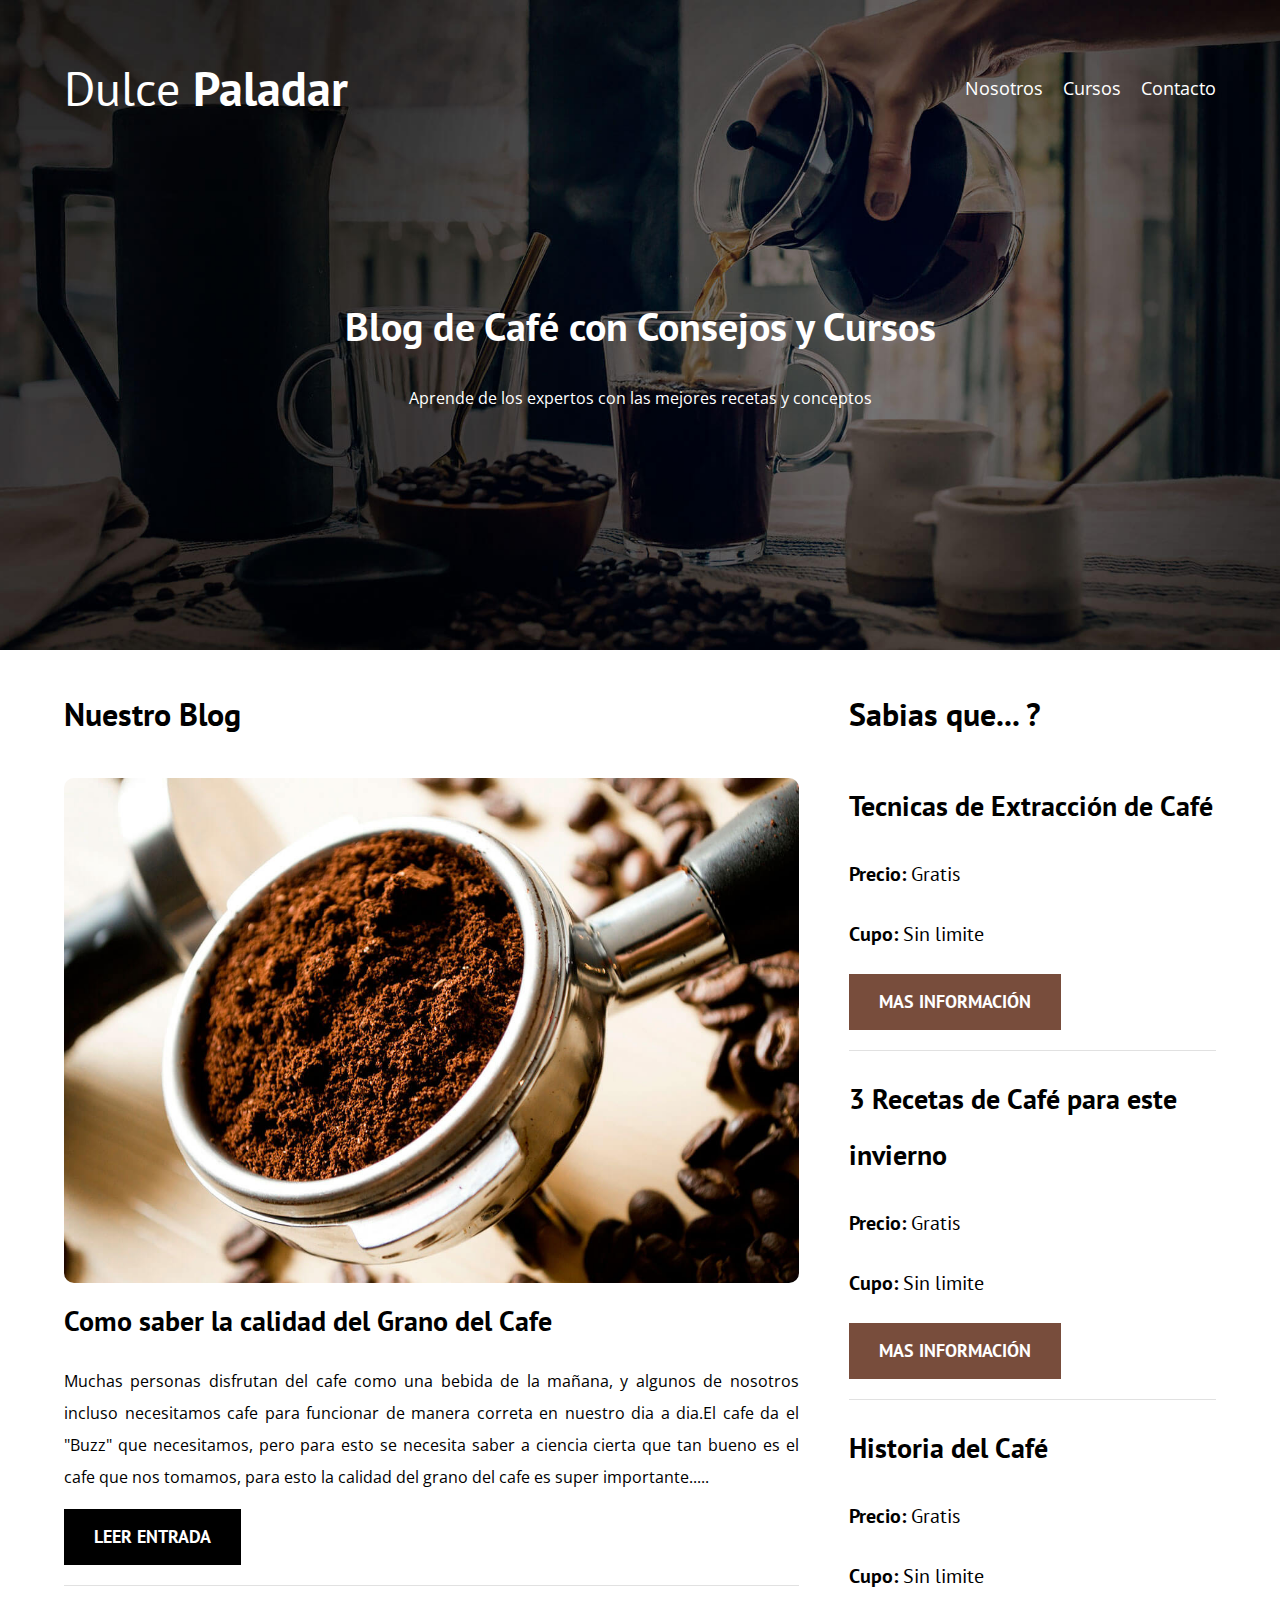
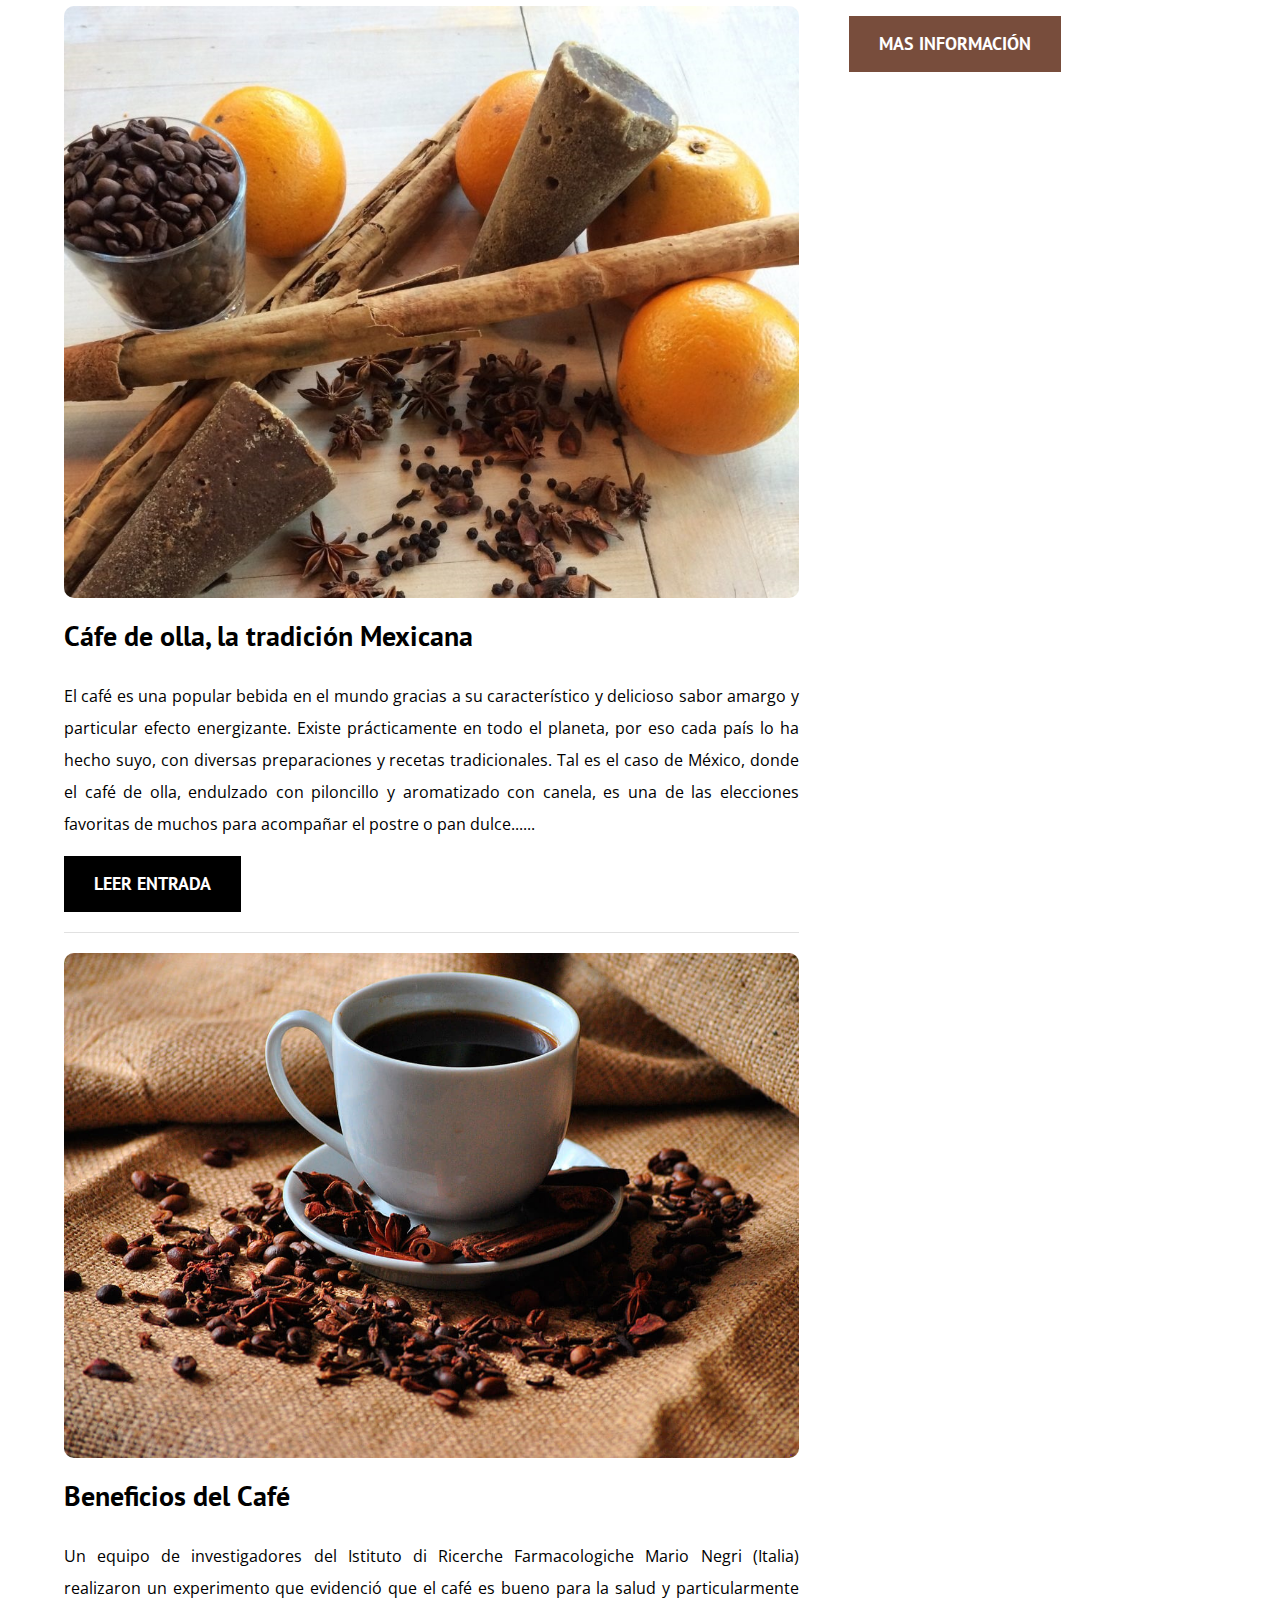
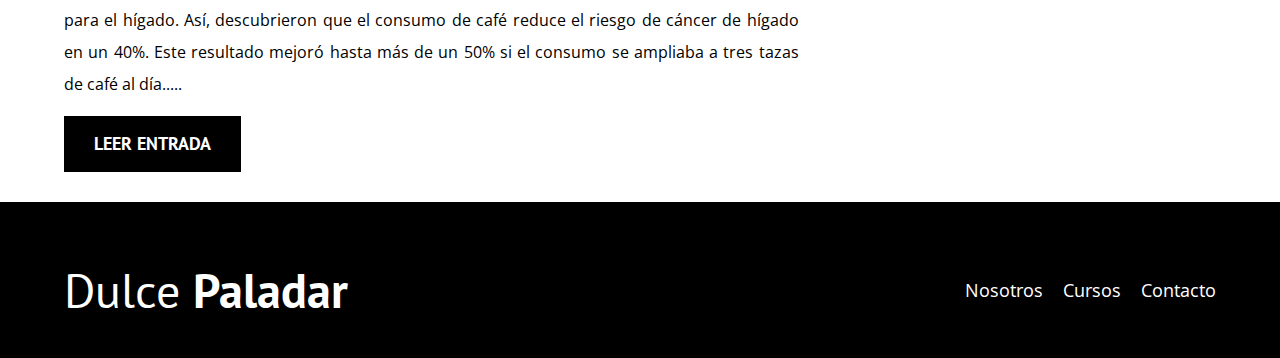
<file: formulario/index.html>
<!DOCTYPE html>
<html lang="en">
<head>
    <meta charset="UTF-8">
    <meta http-equiv="X-UA-Compatible" content="IE=edge">
    <meta name="viewport" content="width=device-width, initial-scale=1.0">
    <title>BlogDeCafe</title>

    <link rel="preconnect" href="https://fonts.googleapis.com">
    <link rel="preconnect" href="https://fonts.gstatic.com" crossorigin>
    <link href="https://fonts.googleapis.com/css2?family=Open+Sans&family=PT+Sans:wght@400;700&display=swap" rel="stylesheet">
    

    <!--Preload cargar inmediatamente elementos que deben cargarse lo mas antes posible-->  
    <link rel="preload" href="css/normalize.css" as="style">
    <link rel="stylesheet" href="css/normalize.css">

    <link rel="preload" href="css/style.css">
    <link rel="stylesheet" href="css/style.css">
</head>
<body>

    <header class="header">

        <div class="contenedor">
            <div class="barra">
                <a class="logo" href="index.html">
                  <h1 class="logo__nombre no-margin centrar-texto">Dulce <span class="logo__bold">Paladar</span></h1>  
                </a>

                <nav class="navegacion">
                    <a href="nosotros.html" class="navegacion__enlace">Nosotros</a>
                    <a href="cursos.html" class="navegacion__enlace">Cursos</a>
                    <a href="contacto.html" class="navegacion__enlace">Contacto</a>
                </nav>
            </div>
        </div>

        <div class="header__texto">
            <h2 class="no-margin"> Blog de Café con Consejos y Cursos</h2>
            <p>Aprende de los expertos con las mejores recetas y conceptos</p>
        </div>
    </header>

    <div class="contenedor contenido-principal">
        <main class="blog">
            <h3>Nuestro Blog</h3>

            <article class="entrada">
                <div class="entrada__imagen">
                    <img loading="lazy" src="img/blog1.jpg" alt="imagen blog">
                </div>  <!--lazy sirve para que cuando recargue uno y vea la pagina
                se vea segun el scrool de la imagen -->  

                <div class="entrada__contenido">
                    <h4 class="no-margin">Como saber la calidad del Grano del Cafe</h4>
                <div class="info">
                    <p>Muchas personas disfrutan del cafe como una bebida de la mañana, y algunos de nosotros incluso necesitamos cafe para funcionar de manera correta
                    en nuestro dia a dia.El cafe da el "Buzz" que necesitamos, pero para esto se necesita saber a ciencia cierta que tan bueno es el cafe que nos tomamos,
                    para esto la calidad del grano del cafe es super importante.....</p>
                </div>
                     <a href="entrada.html" class="boton boton--primario">Leer Entrada</a>
                </div>
            </article>

            <article class="entrada">
                <div class="entrada__imagen">
                    <img loading="lazy"src="img/cafe_olla.jpg" alt="imagen blog">
                </div>

                <div class="entrada__contenido">
                    <h4 class="no-margin">Cáfe de olla, la tradición Mexicana </h4>
                <div class="info">
                    <p>El café es una popular bebida en el mundo gracias a su característico y delicioso sabor amargo y particular efecto energizante. Existe prácticamente en todo el planeta,
                     por eso cada país lo ha hecho suyo, con diversas preparaciones y recetas tradicionales. Tal es el caso de México, donde el café de olla, endulzado con piloncillo y 
                     aromatizado con canela, es una de las elecciones favoritas de muchos para acompañar el postre o pan dulce......</p>
               </div>
                     <a href="entrada2.html" class="boton boton--primario">Leer Entrada</a>
                </div>
            </article>

            <article class="entrada">
                <div class="entrada__imagen">
                    <img loading="lazy" src="img/blog3.jpg" alt="imagen blog">
                </div>

                <div class="entrada__contenido">
                    <h4 class="no-margin">Beneficios del Café</h4>
                <div class="info">
                    <p>Un equipo de investigadores del Istituto di Ricerche Farmacologiche Mario Negri (Italia) realizaron un experimento que evidenció que el café es bueno para la salud 
                    y particularmente para el hígado. Así, descubrieron que el consumo de café reduce el riesgo de cáncer de hígado en un 40%. Este resultado mejoró hasta más de un 50% si el 
                    consumo se ampliaba a tres tazas de café al día.....</p>
                </div>
                     <a href="entrada3.html" class="boton boton--primario">Leer Entrada</a>
                </div>
            </article>
        </main>
        <aside class="sidebar">
            <h3>Sabias que... ?</h3>

            <ul class="cursos no-padding">
                <li class="widget-curso">
                    <h4 class="no-margin">Tecnicas de Extracción de Café</h4>
                    <p class="widget-curso__label">Precio:
                        <span class="widget-curso__info">Gratis</span>
                    </p>
                    <p class="widget-curso__label">Cupo:
                        <span class="widget-curso__info">Sin limite</span>
                    </p>
                    <a href="extraccion_cafe.html" class="boton boton--secundario">Mas Información</a>
                </li>

                <li class="widget-curso">
                    <h4 class="no-margin">3 Recetas de Café para este invierno</h4>
                    <p class="widget-curso__label">Precio:
                        <span class="widget-curso__info">Gratis</span>
                    </p>
                    <p class="widget-curso__label">Cupo:
                        <span class="widget-curso__info">Sin limite</span>
                    </p>
                    <a href="recetas_cafe.html" class="boton boton--secundario">Mas Información</a>
                </li>
                <li class="widget-curso">
                    <h4 class="no-margin">Historia del Café</h4>
                    <p class="widget-curso__label">Precio:
                        <span class="widget-curso__info">Gratis</span>
                    </p>
                    <p class="widget-curso__label">Cupo:
                        <span class="widget-curso__info">Sin limite</span>
                    </p>
                    <a href="historia_cafe.html" class="boton boton--secundario">Mas Información</a>
                </li>
            </ul>
        </aside>
    </div>

    <footer class="footer">
        <div class="contenedor">
                <div class="barra">
                    <a class="logo" href="index.html">
                      <h1 class="logo__nombre no-margin centrar-texto">Dulce <span class="logo__bold">Paladar</span></h1>  
                    </a>
    
                    <nav class="navegacion">
                        <a href="nosotros.html" class="navegacion__enlace">Nosotros</a>
                        <a href="cursos.html" class="navegacion__enlace">Cursos</a>
                        <a href="contacto.html" class="navegacion__enlace">Contacto</a>
                    </nav>
                </div>       
        </div>
    </footer>
    
</body>
</html>
</file>
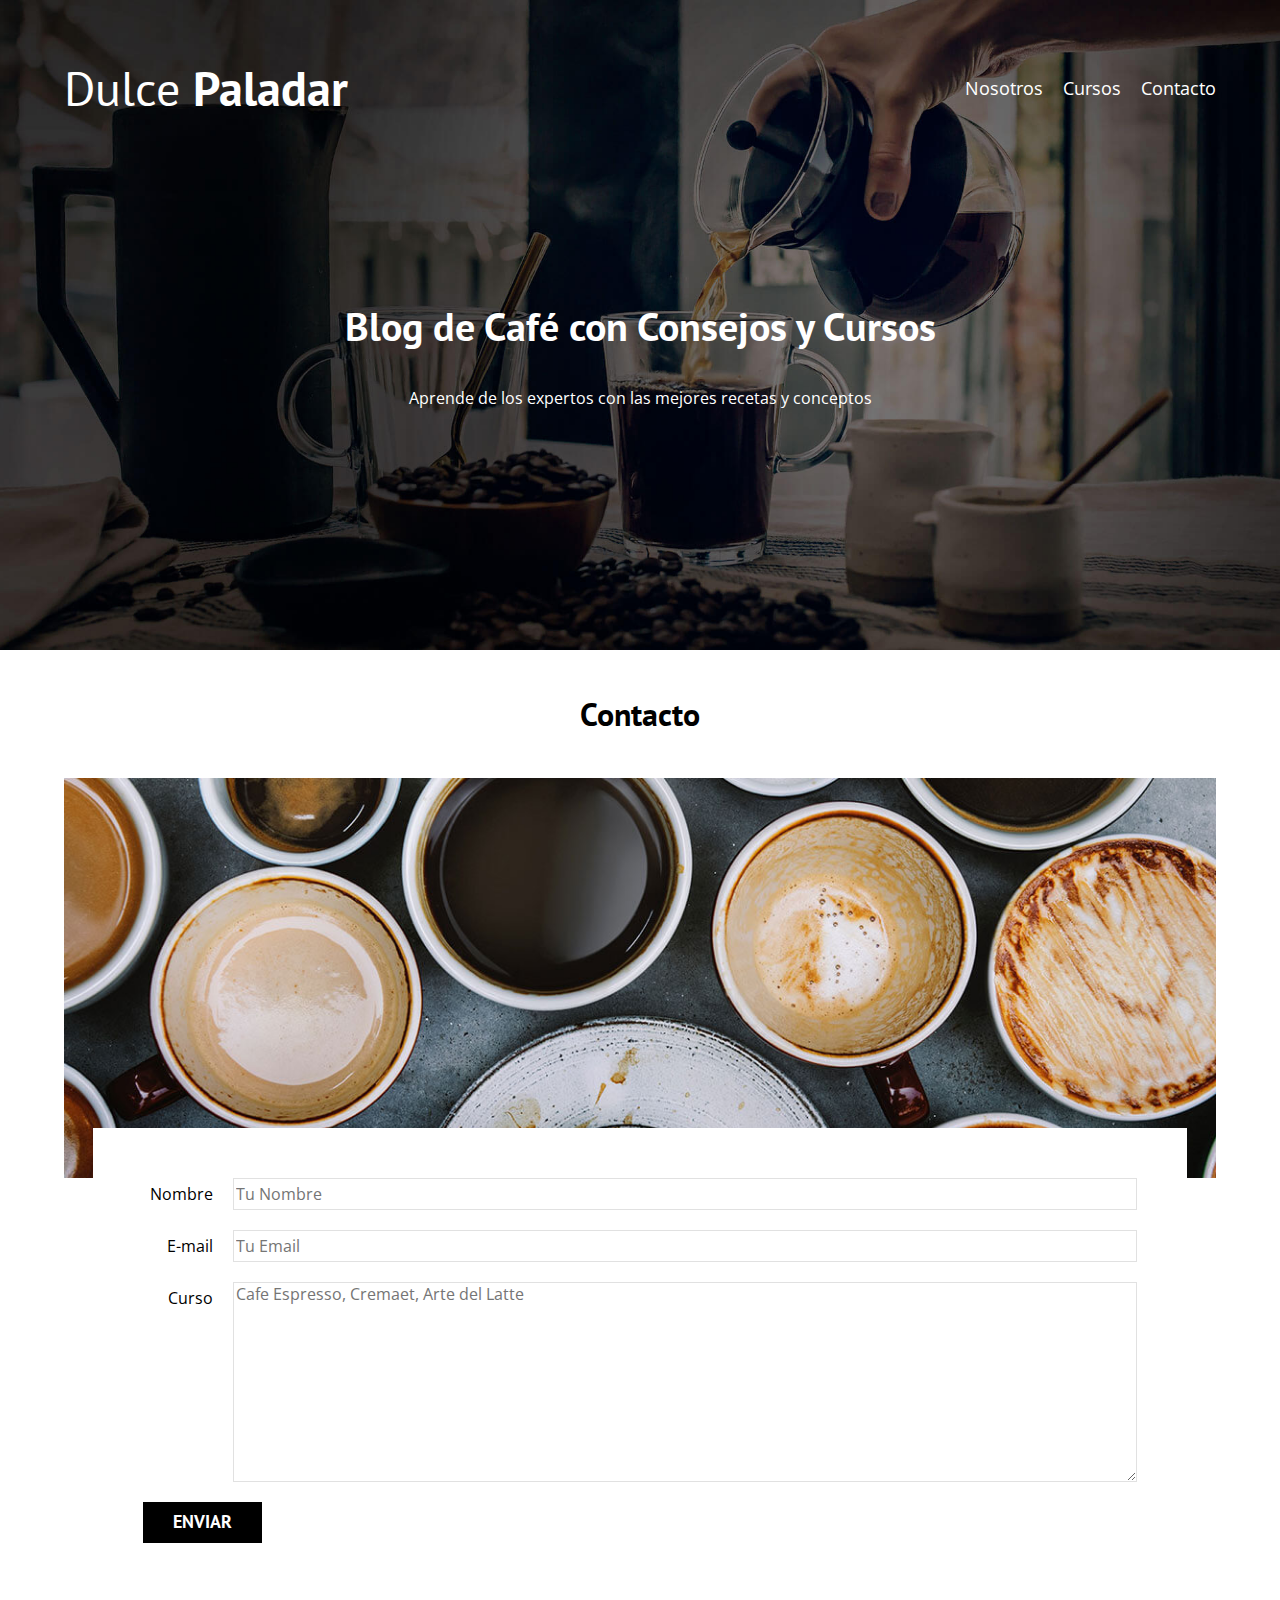
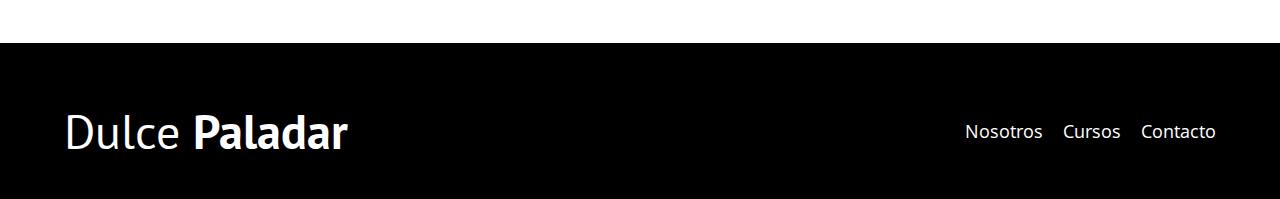
<file: formulario/contacto.html>
<!DOCTYPE html>
<html lang="en">
<head>
    <meta charset="UTF-8">
    <meta http-equiv="X-UA-Compatible" content="IE=edge">
    <meta name="viewport" content="width=device-width, initial-scale=1.0">
    <title>BlogDeCafe</title>
    <link rel="stylesheet" href="css/normalize.css">
    <link rel="preconnect" href="https://fonts.googleapis.com">
    <link rel="preconnect" href="https://fonts.gstatic.com" crossorigin>
    <link href="https://fonts.googleapis.com/css2?family=Open+Sans&family=PT+Sans:wght@400;700&display=swap" rel="stylesheet">
    <link rel="stylesheet" href="css/style.css">
</head>
<body>

    <header class="header">

        <div class="contenedor">
            <div class="barra">
                <a class="logo" href="index.html">
                  <h1 class="logo__nombre no-margin centrar-texto">Dulce <span class="logo__bold">Paladar</span></h1>  
                </a>

                <nav class="navegacion">
                    <a href="nosotros.html" class="navegacion__enlace">Nosotros</a>
                    <a href="cursos.html" class="navegacion__enlace">Cursos</a>
                    <a href="contacto.html" class="navegacion__enlace">Contacto</a>
                </nav>
            </div>
        </div>

        <div class="header__texto">
            <h2 class="no-margin"> Blog de Café con Consejos y Cursos</h2>
            <p>Aprende de los expertos con las mejores recetas y conceptos</p>
        </div>
    </header>

    <main class="contenedor">
        <h3 class="centrar-texto">Contacto</h3>

        <div class="contacto-bg"></div>

        <form class="formulario" action="guardar.php" method="post">
        <div class="campo">
            <label class="campo__label" for="nombre" >Nombre</label>
            <input 
            class="campo__field"
            type="text"
            name="nombre"
            required=""
             placeholder="Tu Nombre"
             id="nombre">
        </div>
        <div class="campo">
            <label class="campo__label" for="email" >E-mail</label>
            <input
            class="campo__field" 
            type="email"
            name="correo"
            required=""
             placeholder="Tu Email" 
             id="email">
        </div>
        <div class="campo">
            <label class="campo__label" for="mensaje" >Curso</label>
            <textarea
            name="mensaje"
            placeholder="Cafe Espresso, Cremaet, Arte del Latte" 
            required=""
            class="campo__field campo__field--textarea"
            id="mensaje" 
            ></textarea>

        </div>

        <div class="campo">
            <input type="submit" value="Enviar" class="boton boton--primario">
        </div>

        
        </form>
  
    </main>

    <footer class="footer">
        <div class="contenedor">
                <div class="barra">
                    <a class="logo" href="index.html">
                      <h1 class="logo__nombre no-margin centrar-texto">Dulce <span class="logo__bold">Paladar</span></h1>  
                    </a>
    
                    <nav class="navegacion">
                        <a href="nosotros.html" class="navegacion__enlace">Nosotros</a>
                        <a href="cursos.html" class="navegacion__enlace">Cursos</a>
                        <a href="contacto.html" class="navegacion__enlace">Contacto</a>
                    </nav>
                </div>       
        </div>
    </footer>
    
</body>
</html>
</file>
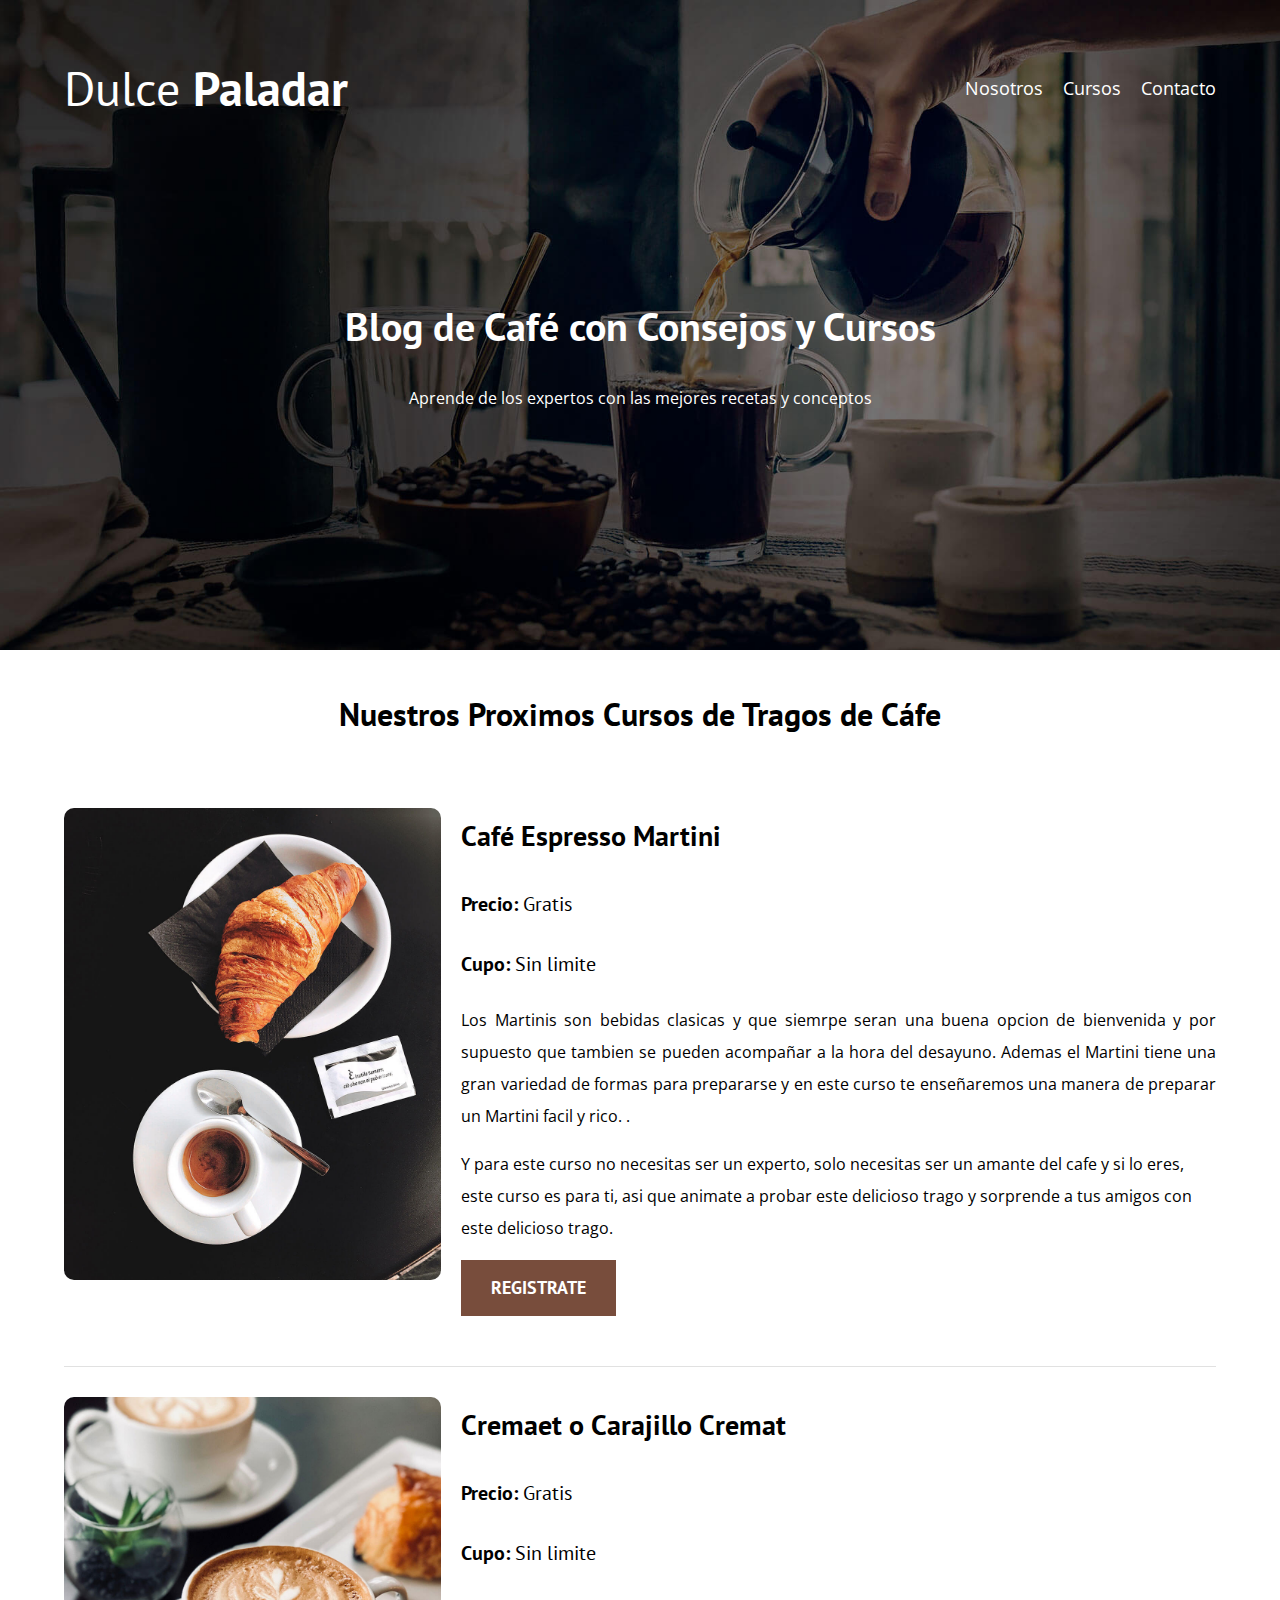
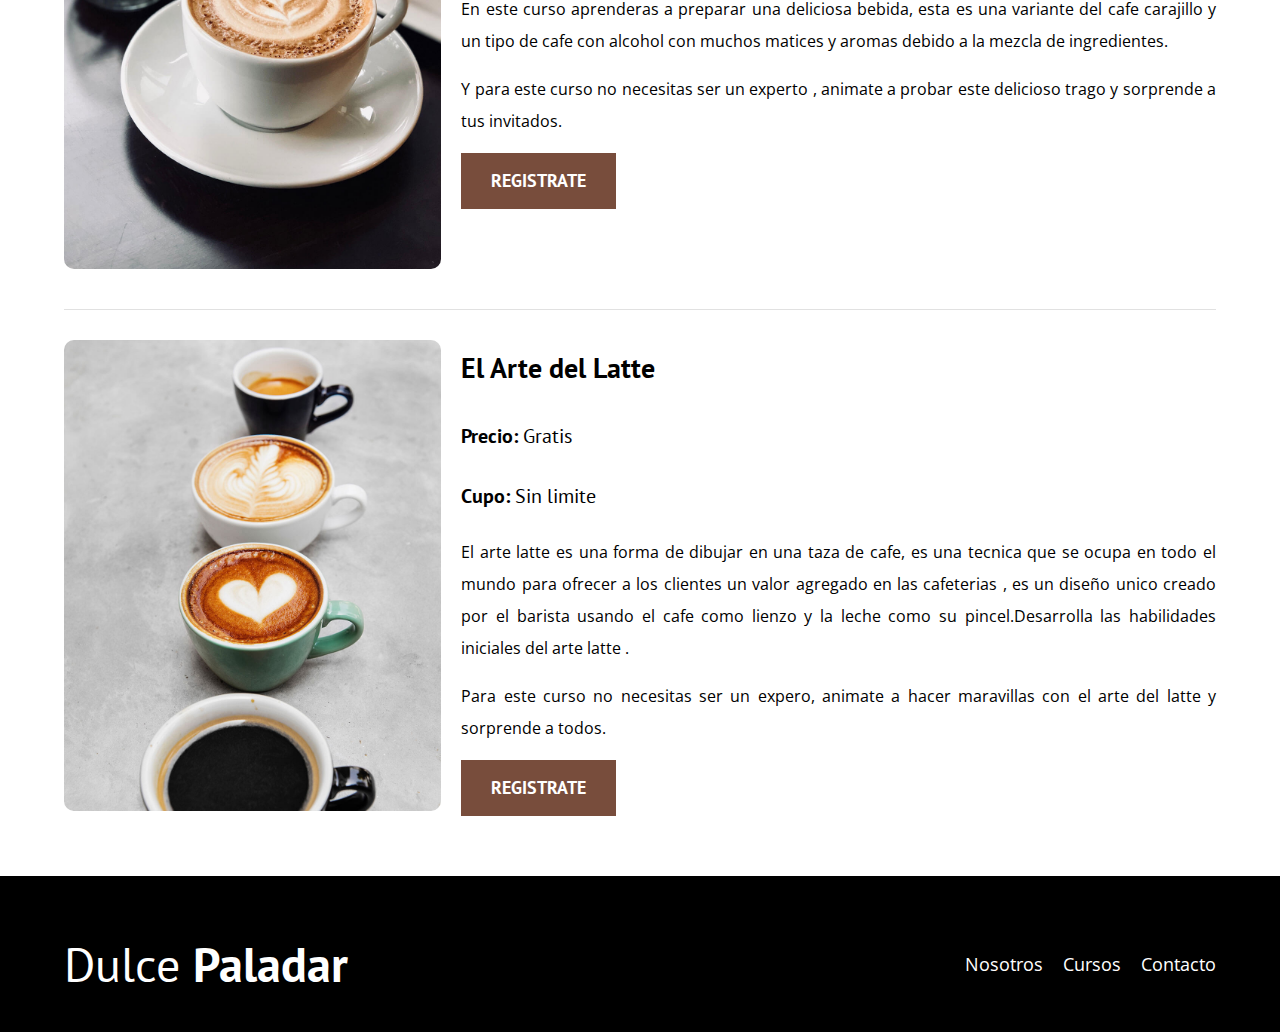
<file: formulario/cursos.html>
<!DOCTYPE html>
<html lang="en">
<head>
    <meta charset="UTF-8">
    <meta http-equiv="X-UA-Compatible" content="IE=edge">
    <meta name="viewport" content="width=device-width, initial-scale=1.0">
    <title>BlogDeCafe</title>
    <link rel="stylesheet" href="css/normalize.css">
    <link rel="preconnect" href="https://fonts.googleapis.com">
    <link rel="preconnect" href="https://fonts.gstatic.com" crossorigin>
    <link href="https://fonts.googleapis.com/css2?family=Open+Sans&family=PT+Sans:wght@400;700&display=swap" rel="stylesheet">
    <link rel="stylesheet" href="css/style.css">
</head>
<body>

    <header class="header">

        <div class="contenedor">
            <div class="barra">
                <a class="logo" href="index.html">
                  <h1 class="logo__nombre no-margin centrar-texto">Dulce <span class="logo__bold">Paladar</span></h1>  
                </a>

                <nav class="navegacion">
                    <a href="nosotros.html" class="navegacion__enlace">Nosotros</a>
                    <a href="cursos.html" class="navegacion__enlace">Cursos</a>
                    <a href="contacto.html" class="navegacion__enlace">Contacto</a>
                </nav>
            </div>
        </div>

        <div class="header__texto">
            <h2 class="no-margin"> Blog de Café con Consejos y Cursos</h2>
            <p>Aprende de los expertos con las mejores recetas y conceptos</p>
        </div>
    </header>

    <main class="contenedor">
        <h3 class="centrar-texto">Nuestros Proximos Cursos de Tragos de Cáfe</h3>
        
        <div class="curso">
            <div class="curso__imagen">
                <img src="img/curso1.jpg" alt="Curso1">
            </div>

            <div class="curso__informacion">
                <h4 class="no-margin">Café Espresso Martini</h4>
            <p class="curso__label">Precio:
                <span class="curso__info">Gratis</span>
            </p>
            <p class="curso__label">Cupo:
                <span class="curso__info">Sin limite</span>
            </p>
            <p class="curso__descripcion info">
                Los Martinis son bebidas clasicas y que siemrpe seran una buena opcion de bienvenida y por supuesto que tambien se pueden acompañar a la hora del
                desayuno. Ademas el Martini tiene una gran variedad de formas para prepararse y en este curso te enseñaremos una manera de preparar un Martini facil y rico.  . 
            </p>
            <p>
                Y para este curso no necesitas ser un experto, solo necesitas ser un amante del cafe y si lo eres, este curso es para ti, asi que animate a probar este delicioso 
                trago y sorprende a tus amigos con este delicioso trago.
            </p>

            <a href="contacto.html" class="boton boton--secundario">Registrate</a>
            
            </div>    <!--.curso-informacion-->      
        </div>        <!--.curso-->       

        
        <div class="curso">
            <div class="curso__imagen">
                <img src="img/curso2.jpg" alt="Curso1">
            </div>

            <div class="curso__informacion">
                <h4 class="no-margin">Cremaet o Carajillo Cremat</h4>
            <p class="curso__label">Precio:
                <span class="curso__info">Gratis</span>
            </p>
            <p class="curso__label">Cupo:
                <span class="curso__info">Sin limite</span>
            </p>
            <p class="curso__descripcion info">
                En este curso aprenderas a preparar una deliciosa bebida, esta es una variante del cafe carajillo y un tipo de cafe con alcohol con muchos matices 
                y aromas debido a la mezcla de ingredientes. 
            </p>
            <p class="curso__informacion info">
                Y para este curso no necesitas ser un experto , animate a probar este delicioso trago y sorprende a tus invitados.
            </p>

            <a href="contacto.html" class="boton boton--secundario">Registrate</a>
           
            </div>    <!--.curso-informacion-->      
        </div>        <!--.curso-->       

        
        <div class="curso">
            <div class="curso__imagen">
                <img src="img/curso3.jpg" alt="Curso1">
            </div>

            <div class="curso__informacion">
                <h4 class="no-margin">El Arte del Latte</h4>
            <p class="curso__label">Precio:
                <span class="curso__info">Gratis</span>
            </p>
            <p class="curso__label">Cupo:
                <span class="curso__info">Sin limite</span>
            </p>
            <p class="curso__descripcion info">
                El arte latte es una forma de dibujar en una taza de cafe, es una tecnica que se ocupa en todo el mundo para ofrecer a los
                clientes un valor agregado en las cafeterias , es un diseño unico creado por el barista usando el cafe como lienzo y la leche
                como su pincel.Desarrolla las habilidades iniciales del arte latte . 
            </p>
            <p class="curso__descripcion info">
                Para este curso no necesitas ser un expero, animate a hacer maravillas con el arte del latte y sorprende a todos. 
            </p>

            <a href="contacto.html" class="boton boton--secundario">Registrate</a>

            </div>    <!--.curso-informacion-->      
        </div>        <!--.curso-->       

       
    </main>

    <footer class="footer">
        <div class="contenedor">
                <div class="barra">
                    <a class="logo" href="index.html">
                      <h1 class="logo__nombre no-margin centrar-texto">Dulce <span class="logo__bold">Paladar</span></h1>  
                    </a>
    
                    <nav class="navegacion">
                        <a href="nosotros.html" class="navegacion__enlace">Nosotros</a>
                        <a href="cursos.html" class="navegacion__enlace">Cursos</a>
                        <a href="contacto.html" class="navegacion__enlace">Contacto</a>
                    </nav>
                </div>       
        </div>
    </footer>
    
</body>
</html>
</file>
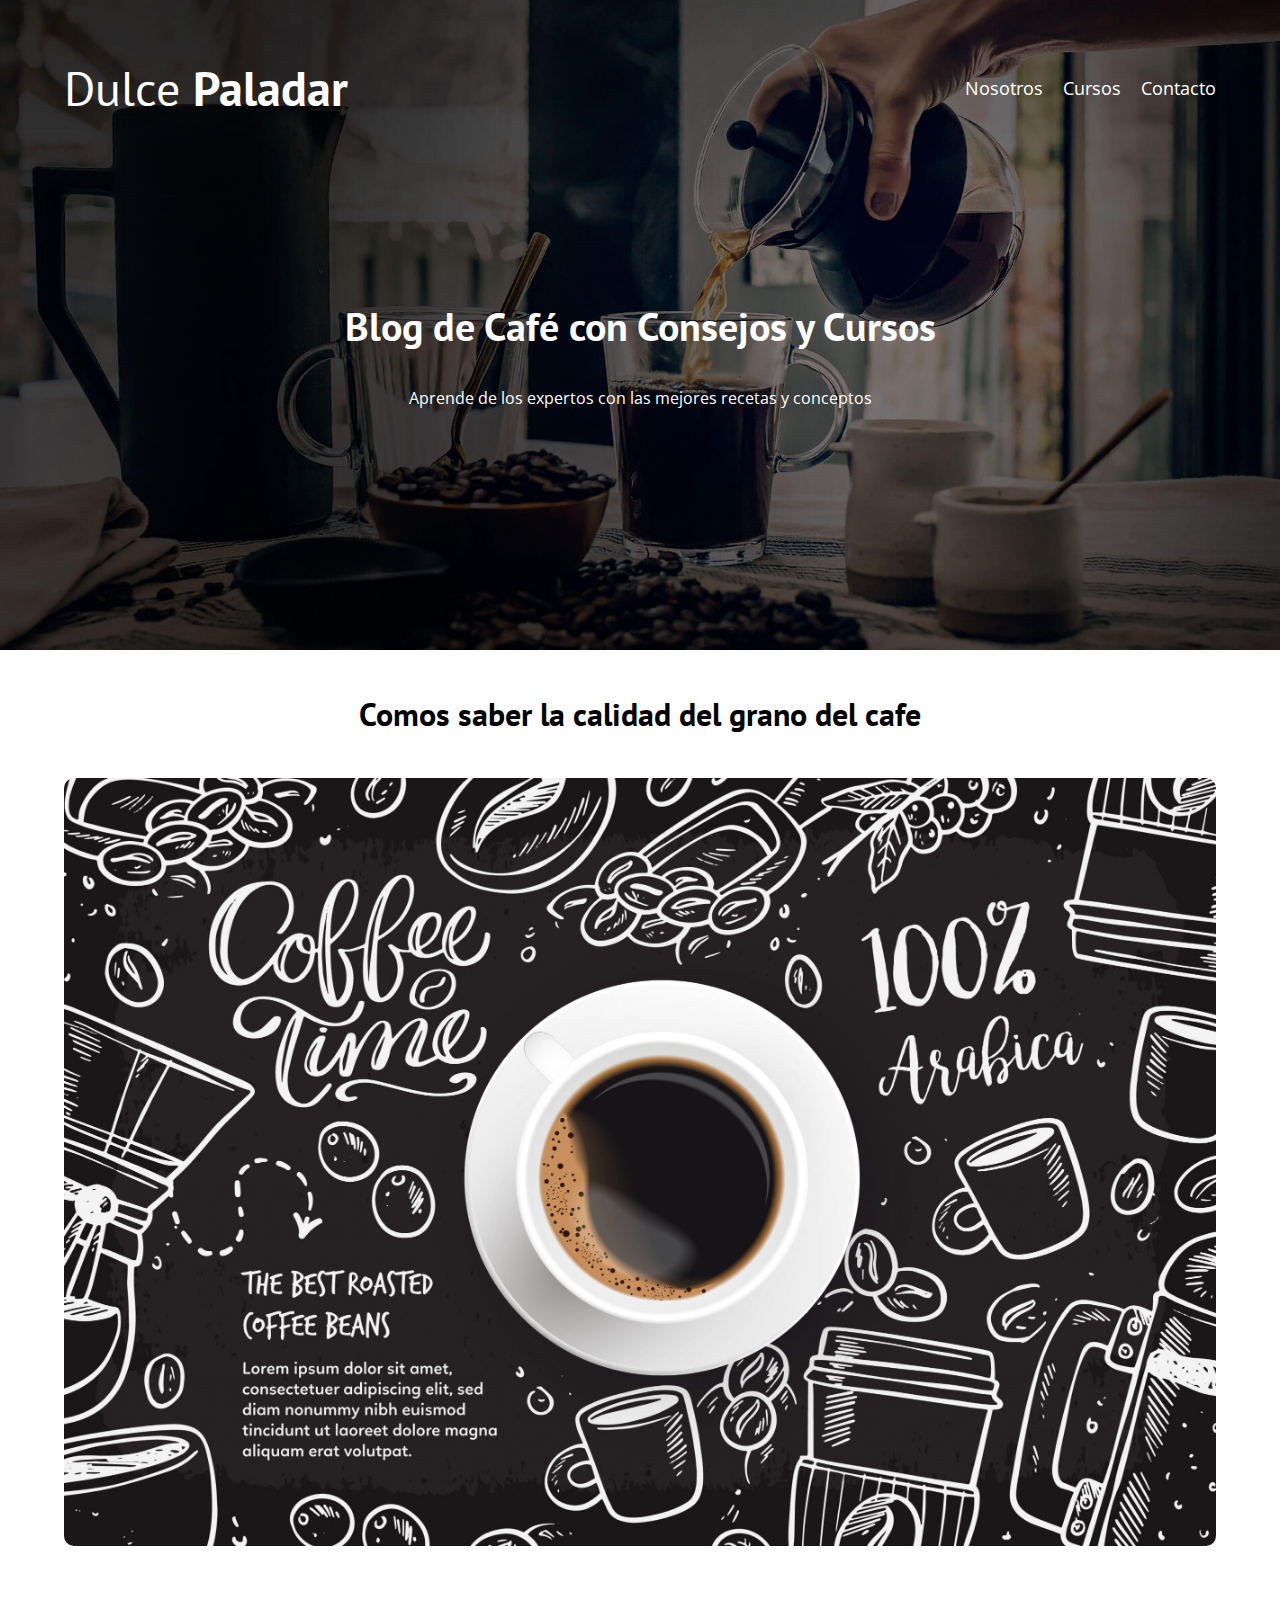
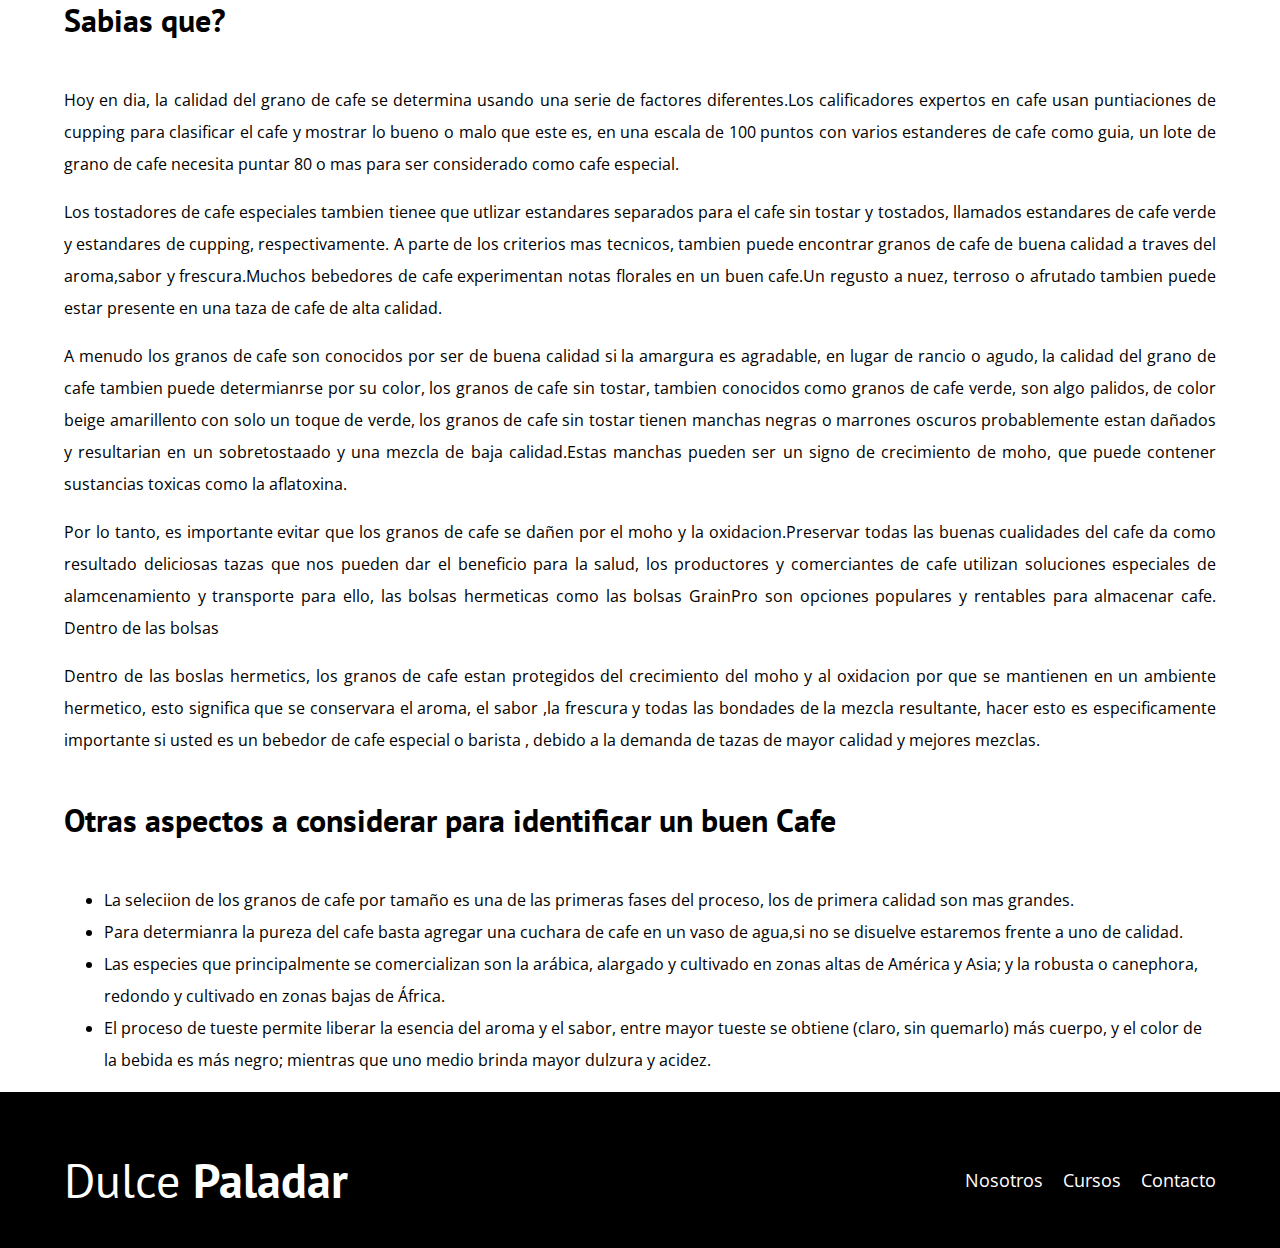
<file: formulario/entrada.html>
<!DOCTYPE html>
<html lang="en">
<head>
    <meta charset="UTF-8">
    <meta http-equiv="X-UA-Compatible" content="IE=edge">
    <meta name="viewport" content="width=device-width, initial-scale=1.0">
    <title>BlogDeCafe</title>
    <link rel="stylesheet" href="css/normalize.css">
    <link rel="preconnect" href="https://fonts.googleapis.com">
    <link rel="preconnect" href="https://fonts.gstatic.com" crossorigin>
    <link href="https://fonts.googleapis.com/css2?family=Open+Sans&family=PT+Sans:wght@400;700&display=swap" rel="stylesheet">
    <link rel="stylesheet" href="css/style.css">
</head>
<body>

    <header class="header">

        <div class="contenedor">
            <div class="barra">
                <a class="logo" href="index.html">
                  <h1 class="logo__nombre no-margin centrar-texto">Dulce <span class="logo__bold">Paladar</span></h1>  
                </a>

                <nav class="navegacion">
                    <a href="nosotros.html" class="navegacion__enlace">Nosotros</a>
                    <a href="cursos.html" class="navegacion__enlace">Cursos</a>
                    <a href="contacto.html" class="navegacion__enlace">Contacto</a>
                </nav>
            </div>
        </div>

        <div class="header__texto">
            <h2 class="no-margin"> Blog de Café con Consejos y Cursos</h2>
            <p>Aprende de los expertos con las mejores recetas y conceptos</p>
        </div>
    </header>

    <main class="contenedor">
        <h3 class="centrar-texto">Comos saber la calidad del grano del cafe</h3>

        <img src="img/cafe_calidad.jpg" alt="Blog1">
        <h3>Sabias que?</h3>
    <div class="info">
        <p>
            Hoy en dia, la calidad del grano de cafe se determina usando una serie de factores diferentes.Los calificadores expertos en cafe usan puntiaciones de cupping para clasificar
            el cafe y mostrar lo bueno o malo que este es, en una escala de 100 puntos con varios estanderes de cafe como guia, un lote de grano de cafe necesita puntar 80 o mas para ser 
            considerado como cafe especial.</p>
        
        <p>
            Los tostadores de cafe especiales tambien tienee que utlizar estandares separados para el cafe sin tostar y tostados, llamados estandares de cafe verde y estandares de cupping,
            respectivamente. A parte de los criterios mas tecnicos, tambien puede encontrar granos de cafe de buena calidad a traves del aroma,sabor y frescura.Muchos bebedores de cafe 
            experimentan notas florales en un buen cafe.Un regusto a nuez, terroso o afrutado tambien puede estar presente en una taza de cafe de alta calidad. </p>
        <p>
            A menudo los granos de cafe son conocidos por ser de buena calidad si la amargura es agradable, en lugar de rancio o agudo, la calidad del grano de cafe tambien puede determianrse por 
            su color, los granos de cafe sin tostar, tambien conocidos como granos de cafe verde, son algo palidos, de color beige amarillento con solo un toque de verde, los granos de cafe sin tostar
            tienen manchas negras o marrones oscuros probablemente estan dañados y resultarian en un sobretostaado y una mezcla de baja calidad.Estas manchas pueden ser un signo de crecimiento de moho, que puede 
            contener sustancias toxicas como la aflatoxina.</p>
        <p>
            Por lo tanto, es importante evitar que los granos de cafe se dañen por el moho y la oxidacion.Preservar todas las buenas cualidades del cafe da como resultado deliciosas tazas que nos pueden 
            dar el beneficio para la salud, los productores y comerciantes de cafe utilizan soluciones especiales de alamcenamiento y transporte para ello, las bolsas hermeticas como las bolsas GrainPro son opciones
            populares y rentables para almacenar cafe.
            Dentro de las bolsas</p>
        <p>
            Dentro de las boslas hermetics, los granos de cafe estan protegidos del crecimiento del moho y al oxidacion por que se mantienen en un ambiente hermetico, esto significa que se conservara el aroma, el sabor 
            ,la frescura y todas las bondades de la mezcla resultante, hacer esto es especificamente importante si usted es un bebedor de cafe especial o barista , debido a la demanda de tazas de mayor calidad y mejores 
            mezclas.  
        </p>
    </div>
        <h3> Otras aspectos a considerar para identificar un buen Cafe</h3>
        <ul>
            <li>La seleciion de los granos de cafe por tamaño es una de las primeras 
                fases del proceso, los de primera calidad son mas grandes.
            </li>
            <li>
                Para determianra la pureza del cafe basta agregar una cuchara de cafe en un vaso
                de agua,si no se disuelve estaremos frente a uno de calidad.
            </li>
            <li>
                Las especies que principalmente se comercializan son la arábica, alargado y cultivado
                en zonas altas de América y Asia; y la robusta o canephora, redondo y cultivado en zonas bajas
                 de África.
            </li>
            <li>
                El proceso de tueste permite liberar la esencia del aroma y el sabor, entre mayor tueste se 
                obtiene (claro, sin quemarlo) más cuerpo, y el color de la bebida es más negro; mientras que
                uno medio brinda mayor dulzura y acidez.  
            </li>
           
        </ul>
        
    </main>

    <footer class="footer">
        <div class="contenedor">
                <div class="barra">
                    <a class="logo" href="index.html">
                      <h1 class="logo__nombre no-margin centrar-texto">Dulce <span class="logo__bold">Paladar</span></h1>  
                    </a>
    
                    <nav class="navegacion">
                        <a href="nosotros.html" class="navegacion__enlace">Nosotros</a>
                        <a href="cursos.html" class="navegacion__enlace">Cursos</a>
                        <a href="contacto.html" class="navegacion__enlace">Contacto</a>
                    </nav>
                </div>       
        </div>
    </footer>
    
</body>
</html>
</file>
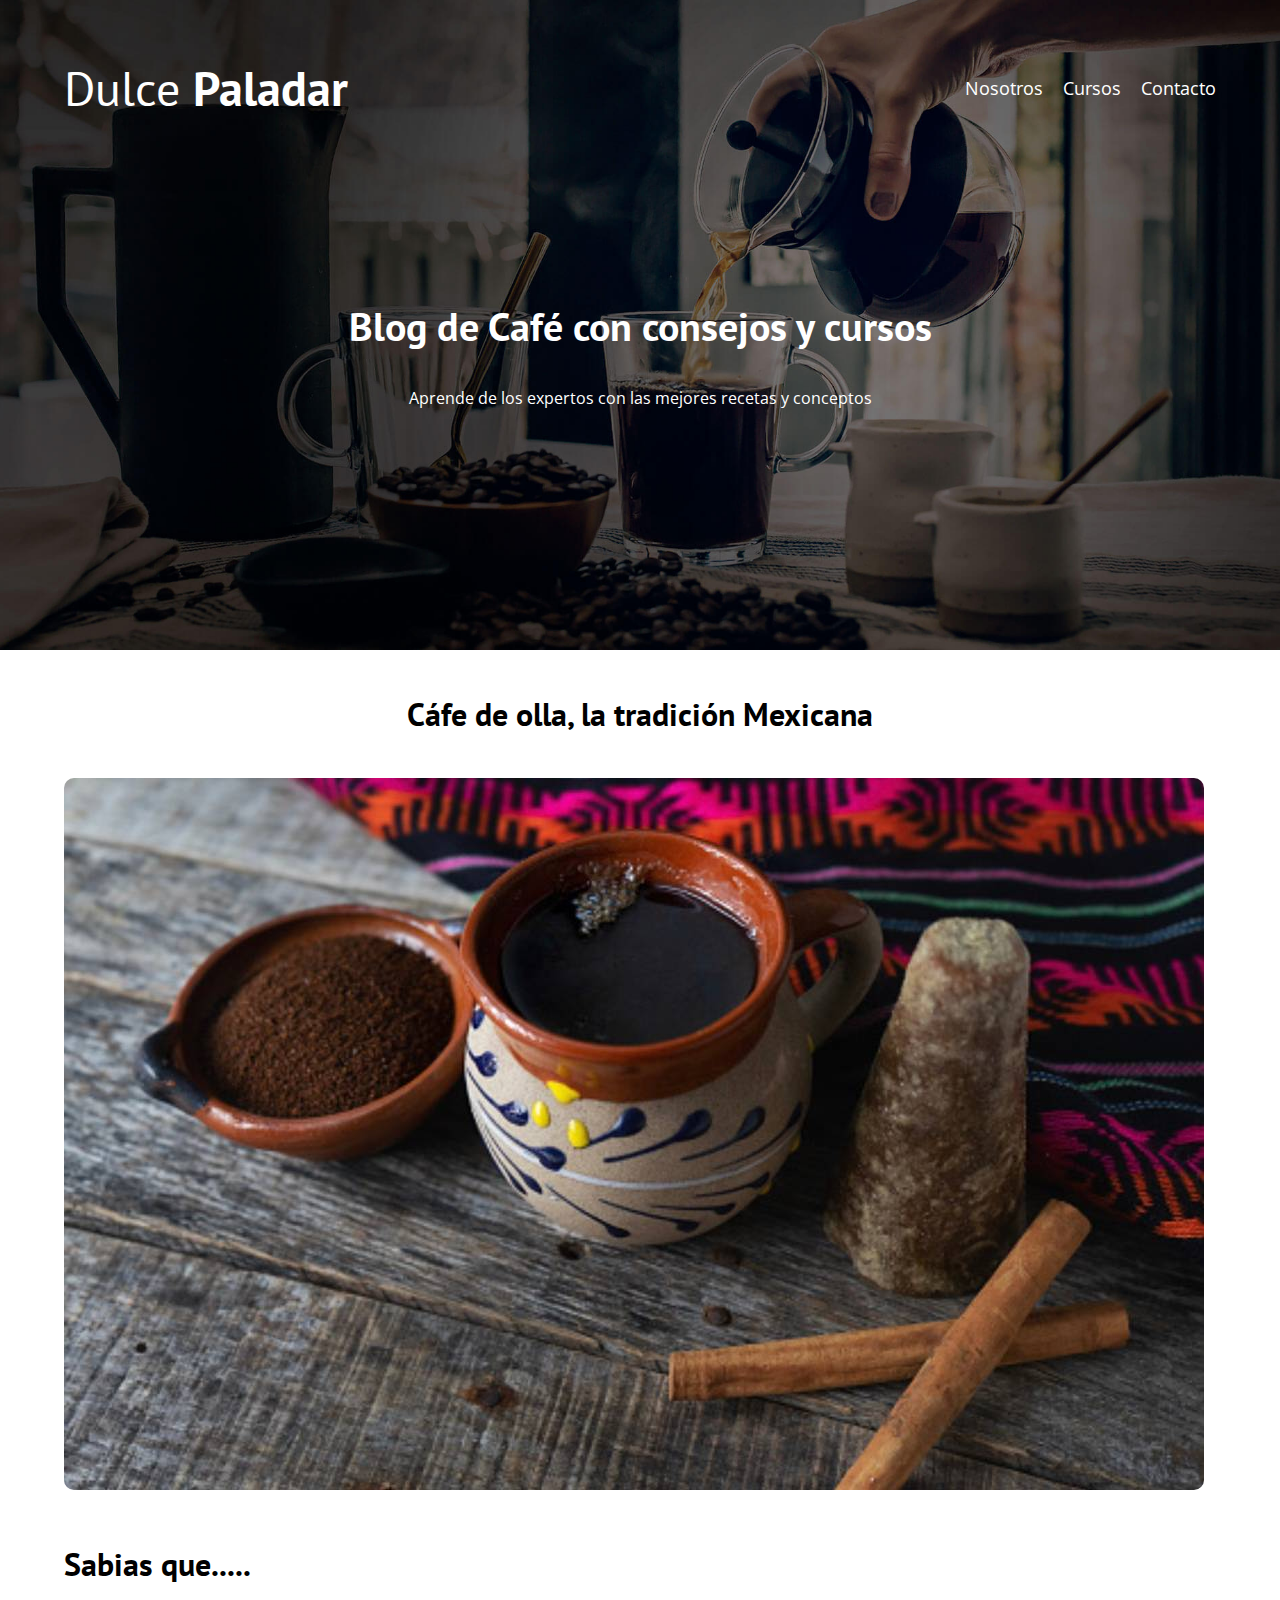
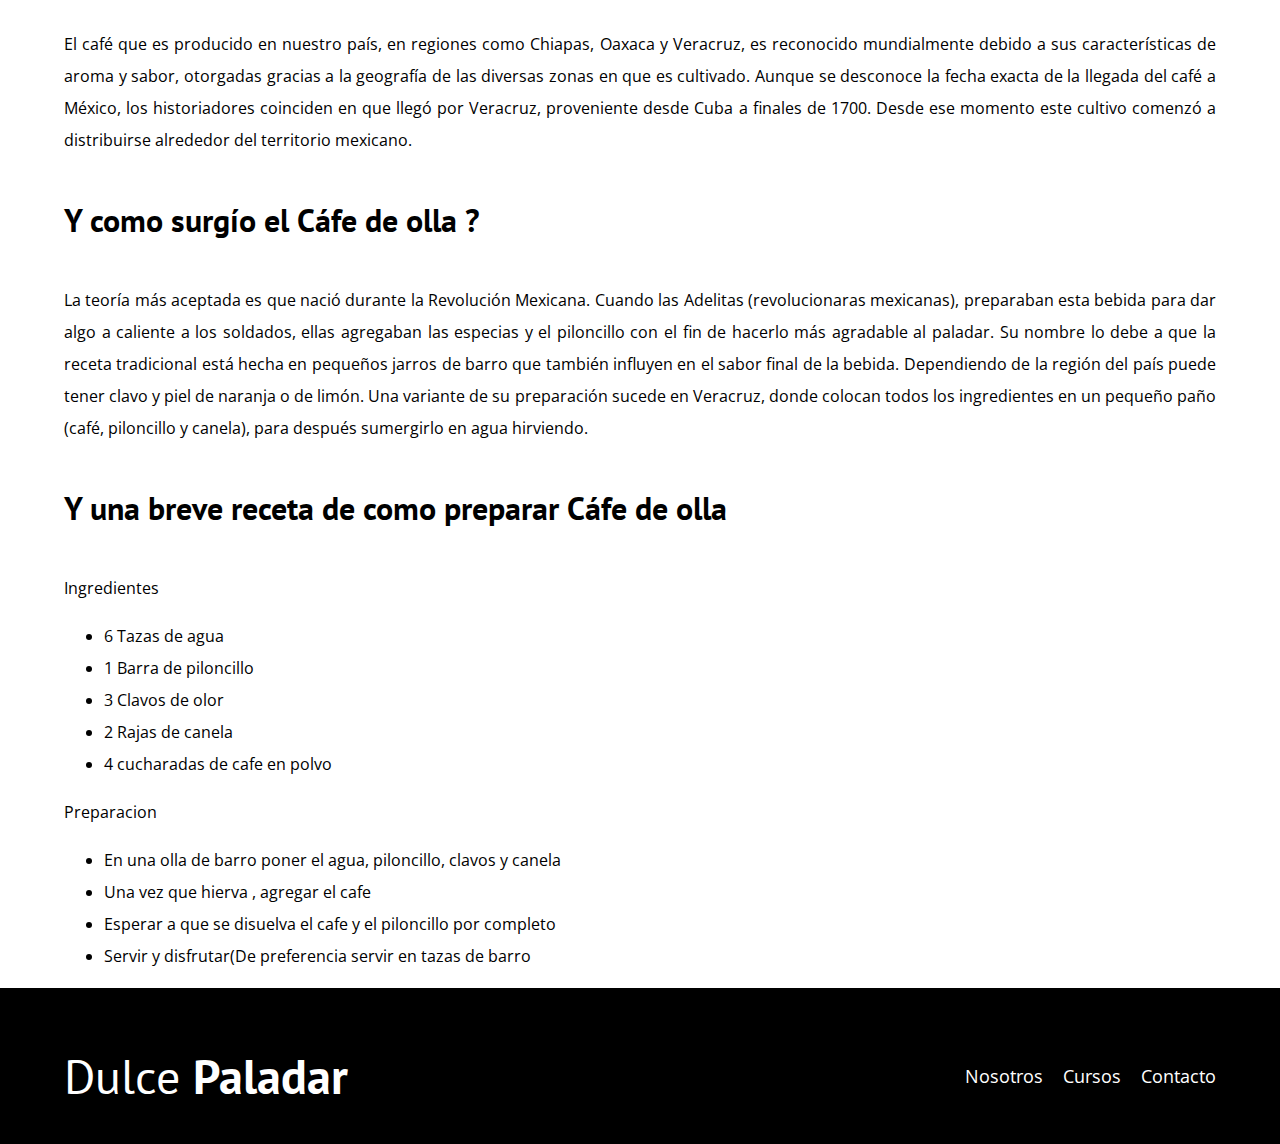
<file: formulario/entrada2.html>
<!DOCTYPE html>
<html lang="en">
<head>
    <meta charset="UTF-8">
    <meta http-equiv="X-UA-Compatible" content="IE=edge">
    <meta name="viewport" content="width=device-width, initial-scale=1.0">
    <title>BlogDeCafe</title>
    <link rel="stylesheet" href="css/normalize.css">
    <link rel="preconnect" href="https://fonts.googleapis.com">
    <link rel="preconnect" href="https://fonts.gstatic.com" crossorigin>
    <link href="https://fonts.googleapis.com/css2?family=Open+Sans&family=PT+Sans:wght@400;700&display=swap" rel="stylesheet">
    <link rel="stylesheet" href="css/style.css">
</head>
<body>

    <header class="header">

        <div class="contenedor">
            <div class="barra">
                <a class="logo" href="index.html">
                  <h1 class="logo__nombre no-margin centrar-texto">Dulce <span class="logo__bold">Paladar</span></h1>  
                </a>

                <nav class="navegacion">
                    <a href="nosotros.html" class="navegacion__enlace">Nosotros</a>
                    <a href="cursos.html" class="navegacion__enlace">Cursos</a>
                    <a href="contacto.html" class="navegacion__enlace">Contacto</a>
                </nav>
            </div>
        </div>

        <div class="header__texto">
            <h2 class="no-margin"> Blog de Café con consejos y cursos</h2>
            <p>Aprende de los expertos con las mejores recetas y conceptos</p>
        </div>
    </header>

    <main class="contenedor">
        <h3 class="centrar-texto">Cáfe de olla, la tradición Mexicana</h3>

        <img class="cafe_olla" src="img/cafe.jpg" alt="Blog1">

        <h3>Sabias que.....</h3>
    <div class="info">
        <p>
            El café que es producido en nuestro país, en regiones como Chiapas, Oaxaca y Veracruz, es reconocido mundialmente debido a sus características de aroma y sabor, otorgadas
            gracias a la geografía de las diversas zonas en que es cultivado. Aunque se desconoce la fecha exacta de la llegada del café a México, los historiadores coinciden en que 
            llegó por Veracruz, proveniente desde Cuba a finales de 1700. Desde ese momento este cultivo comenzó a distribuirse alrededor del territorio mexicano.</p>
        
        <h3>Y como surgío el Cáfe de olla ?</h3>    
        <p>
            La teoría más aceptada es que nació durante la Revolución Mexicana. Cuando las Adelitas (revolucionaras mexicanas), preparaban esta bebida para dar algo a caliente a los soldados, 
            ellas agregaban las especias y el piloncillo con el fin de hacerlo más agradable al paladar. Su nombre lo debe a que la receta tradicional está hecha en pequeños jarros de barro 
            que también influyen en el sabor final de la bebida. Dependiendo de la región del país puede tener clavo y piel de naranja o de limón. Una variante de su preparación sucede en 
            Veracruz, donde colocan todos los ingredientes en un pequeño paño (café, piloncillo y canela), para después sumergirlo en agua hirviendo. </p>
       
        <h3>Y una breve receta de como preparar Cáfe de olla</h3>
        <p>Ingredientes</p>
        <ul>
            <li>6 Tazas de agua</li>
            <li>1 Barra de piloncillo</li>
            <li>3 Clavos de olor</li>
            <li>2 Rajas de canela</li>
            <li>4 cucharadas de cafe en polvo</li>
        </ul>

        <p>Preparacion</p>
        <ul>
            <li>En una olla de barro poner el agua, piloncillo, clavos y canela</li>
            <li>Una vez que hierva , agregar el cafe</li>
            <li>Esperar a que se disuelva el cafe y el piloncillo por completo</li>
            <li>Servir y disfrutar(De preferencia servir en tazas de barro</li>
        </ul>        
    </div>
    </main>

    <footer class="footer">
        <div class="contenedor">
                <div class="barra">
                    <a class="logo" href="index.html">
                      <h1 class="logo__nombre no-margin centrar-texto">Dulce <span class="logo__bold">Paladar</span></h1>  
                    </a>
    
                    <nav class="navegacion">
                        <a href="nosotros.html" class="navegacion__enlace">Nosotros</a>
                        <a href="cursos.html" class="navegacion__enlace">Cursos</a>
                        <a href="contacto.html" class="navegacion__enlace">Contacto</a>
                    </nav>
                </div>       
        </div>
    </footer>
    
</body>
</html>
</file>
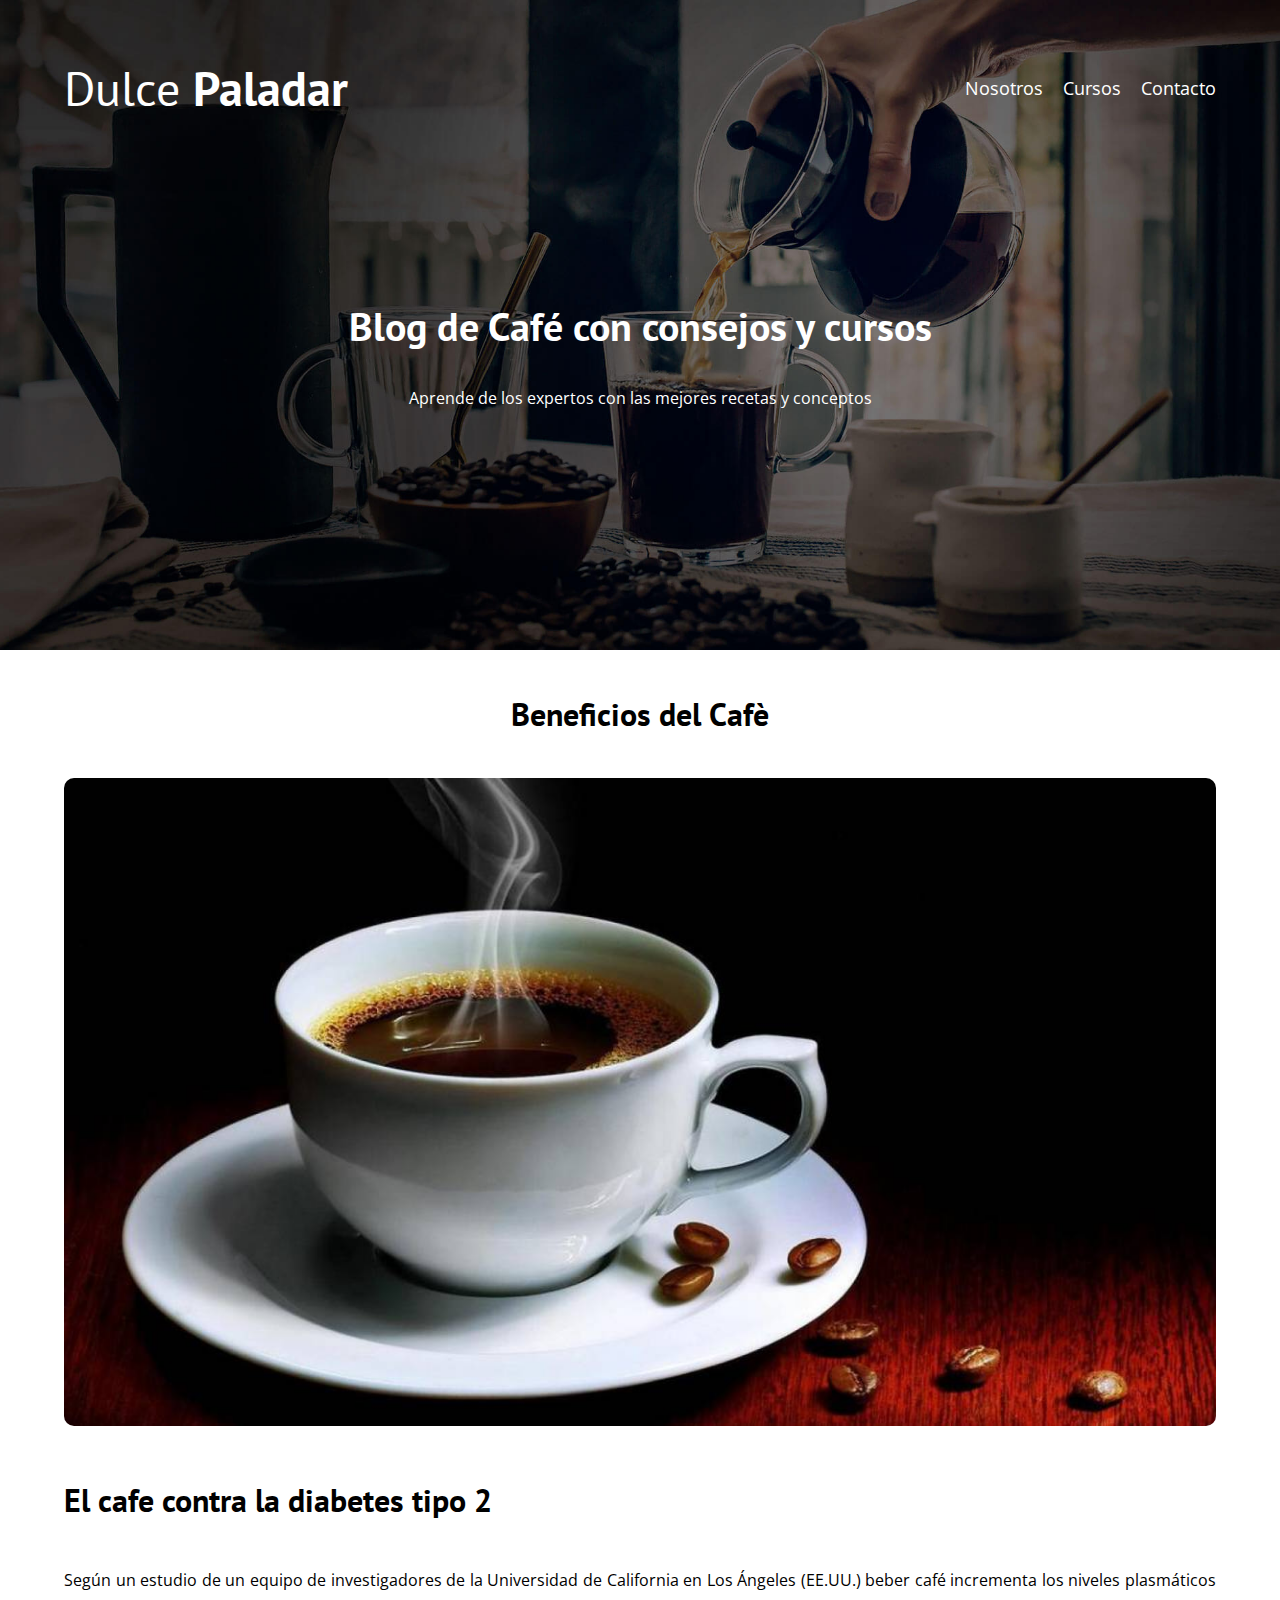
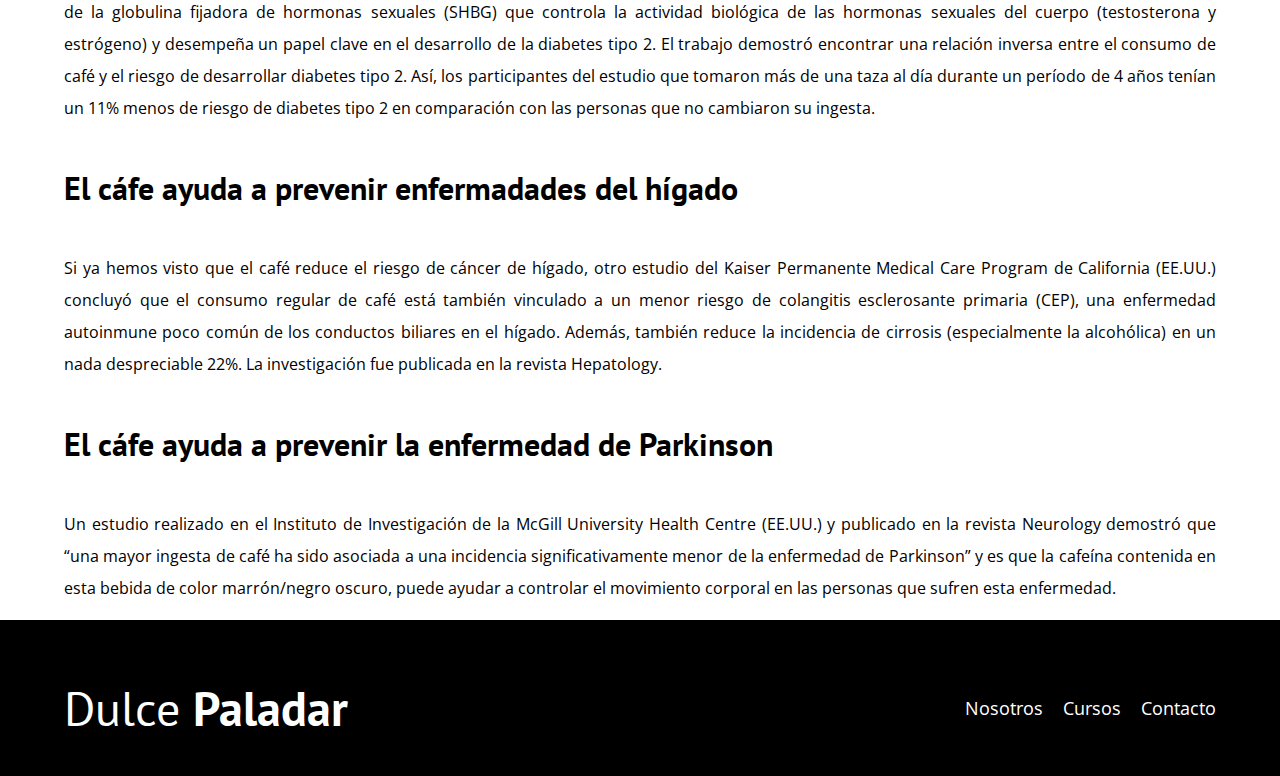
<file: formulario/entrada3.html>
<!DOCTYPE html>
<html lang="en">
<head>
    <meta charset="UTF-8">
    <meta http-equiv="X-UA-Compatible" content="IE=edge">
    <meta name="viewport" content="width=device-width, initial-scale=1.0">
    <title>BlogDeCafe</title>
    <link rel="stylesheet" href="css/normalize.css">
    <link rel="preconnect" href="https://fonts.googleapis.com">
    <link rel="preconnect" href="https://fonts.gstatic.com" crossorigin>
    <link href="https://fonts.googleapis.com/css2?family=Open+Sans&family=PT+Sans:wght@400;700&display=swap" rel="stylesheet">
    <link rel="stylesheet" href="css/style.css">
</head>
<body>

    <header class="header">

        <div class="contenedor">
            <div class="barra">
                <a class="logo" href="index.html">
                  <h1 class="logo__nombre no-margin centrar-texto">Dulce <span class="logo__bold">Paladar</span></h1>  
                </a>

                <nav class="navegacion">
                    <a href="nosotros.html" class="navegacion__enlace">Nosotros</a>
                    <a href="cursos.html" class="navegacion__enlace">Cursos</a>
                    <a href="contacto.html" class="navegacion__enlace">Contacto</a>
                </nav>
            </div>
        </div>

        <div class="header__texto">
            <h2 class="no-margin"> Blog de Café con consejos y cursos</h2>
            <p>Aprende de los expertos con las mejores recetas y conceptos</p>
        </div>
    </header>

    <main class="contenedor">
        <h3 class="centrar-texto">Beneficios del Cafè</h3>

        <img  src="img/beneficios_cafe.jpg" alt="Blog1">
        <h3>El cafe contra la diabetes tipo 2</h3>
    <div class="info">
        <p>
            Según un estudio de un equipo de investigadores de la Universidad de California en Los Ángeles (EE.UU.) beber café incrementa los niveles plasmáticos de la globulina fijadora
            de hormonas sexuales (SHBG) que controla la actividad biológica de las hormonas sexuales del cuerpo (testosterona y estrógeno) y desempeña un papel clave en el desarrollo de la
            diabetes tipo 2. El trabajo demostró encontrar una relación inversa entre el consumo de café y el riesgo de desarrollar diabetes tipo 2. Así, los participantes del estudio 
            que tomaron más de una taza al día durante un período de 4 años tenían un 11% menos de riesgo de diabetes tipo 2 en comparación con las personas que no cambiaron su ingesta.</p>
        
        <h3>El cáfe ayuda a prevenir enfermadades del hígado </h3>

        <p>
            Si ya hemos visto que el café reduce el riesgo de cáncer de hígado, otro estudio del Kaiser Permanente Medical Care Program de California (EE.UU.) concluyó que el consumo regular
             de café está también vinculado a un menor riesgo de colangitis esclerosante primaria (CEP), una enfermedad autoinmune poco común de los conductos biliares en el hígado. Además, 
             también reduce la incidencia de cirrosis (especialmente la alcohólica) en un nada despreciable 22%. La investigación fue publicada en la revista Hepatology.   </p>
       
        <h3>El cáfe ayuda a prevenir la enfermedad de Parkinson</h3>

        <p>
            Un estudio realizado en el Instituto de Investigación de la McGill University Health Centre (EE.UU.) y publicado en la revista Neurology demostró que “una mayor ingesta de café ha
             sido asociada a una incidencia significativamente menor de la enfermedad de Parkinson” y es que la cafeína contenida en esta bebida de color marrón/negro oscuro, puede ayudar a 
             controlar el movimiento corporal en las personas que sufren esta enfermedad.</p>
    </div> 

    </main>

    <footer class="footer">
        <div class="contenedor">
                <div class="barra">
                    <a class="logo" href="index.html">
                      <h1 class="logo__nombre no-margin centrar-texto">Dulce <span class="logo__bold">Paladar</span></h1>  
                    </a>
    
                    <nav class="navegacion">
                        <a href="nosotros.html" class="navegacion__enlace">Nosotros</a>
                        <a href="cursos.html" class="navegacion__enlace">Cursos</a>
                        <a href="contacto.html" class="navegacion__enlace">Contacto</a>
                    </nav>
                </div>       
        </div>
    </footer>
    
</body>
</html>
</file>
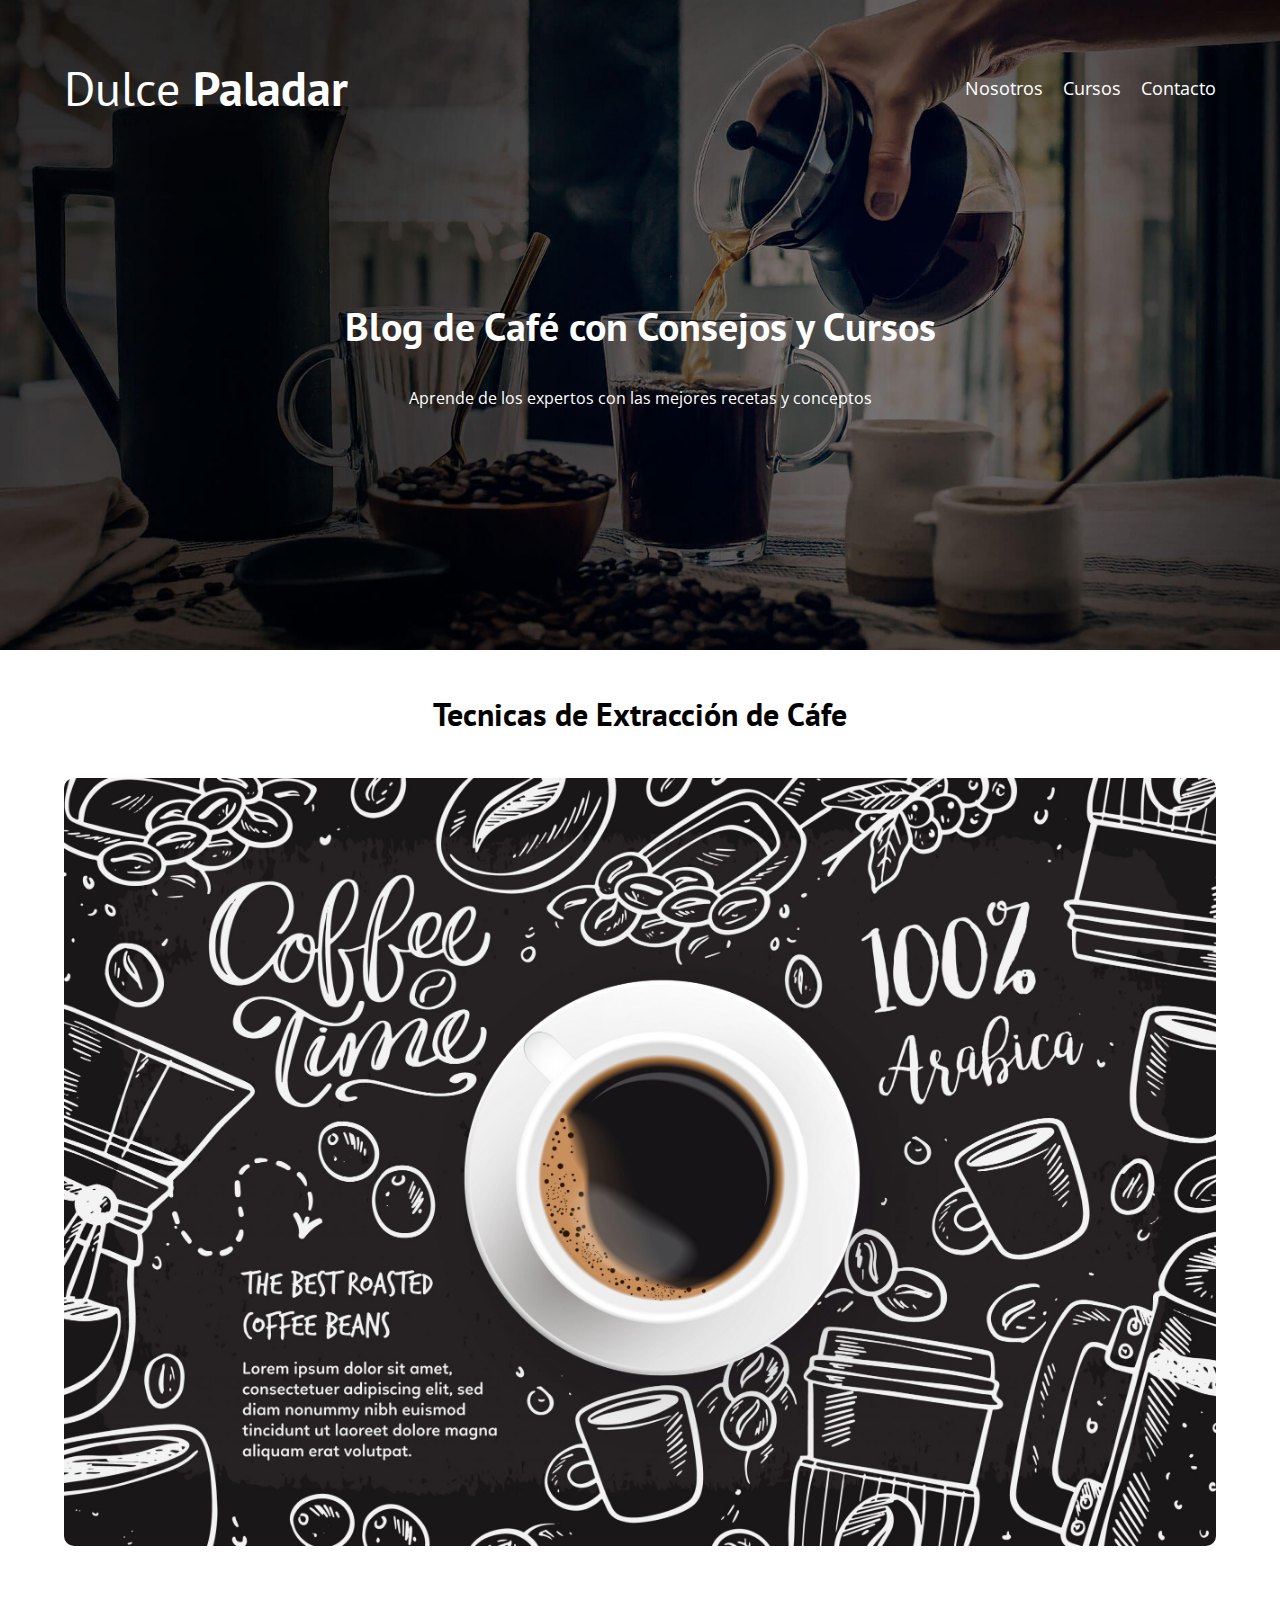
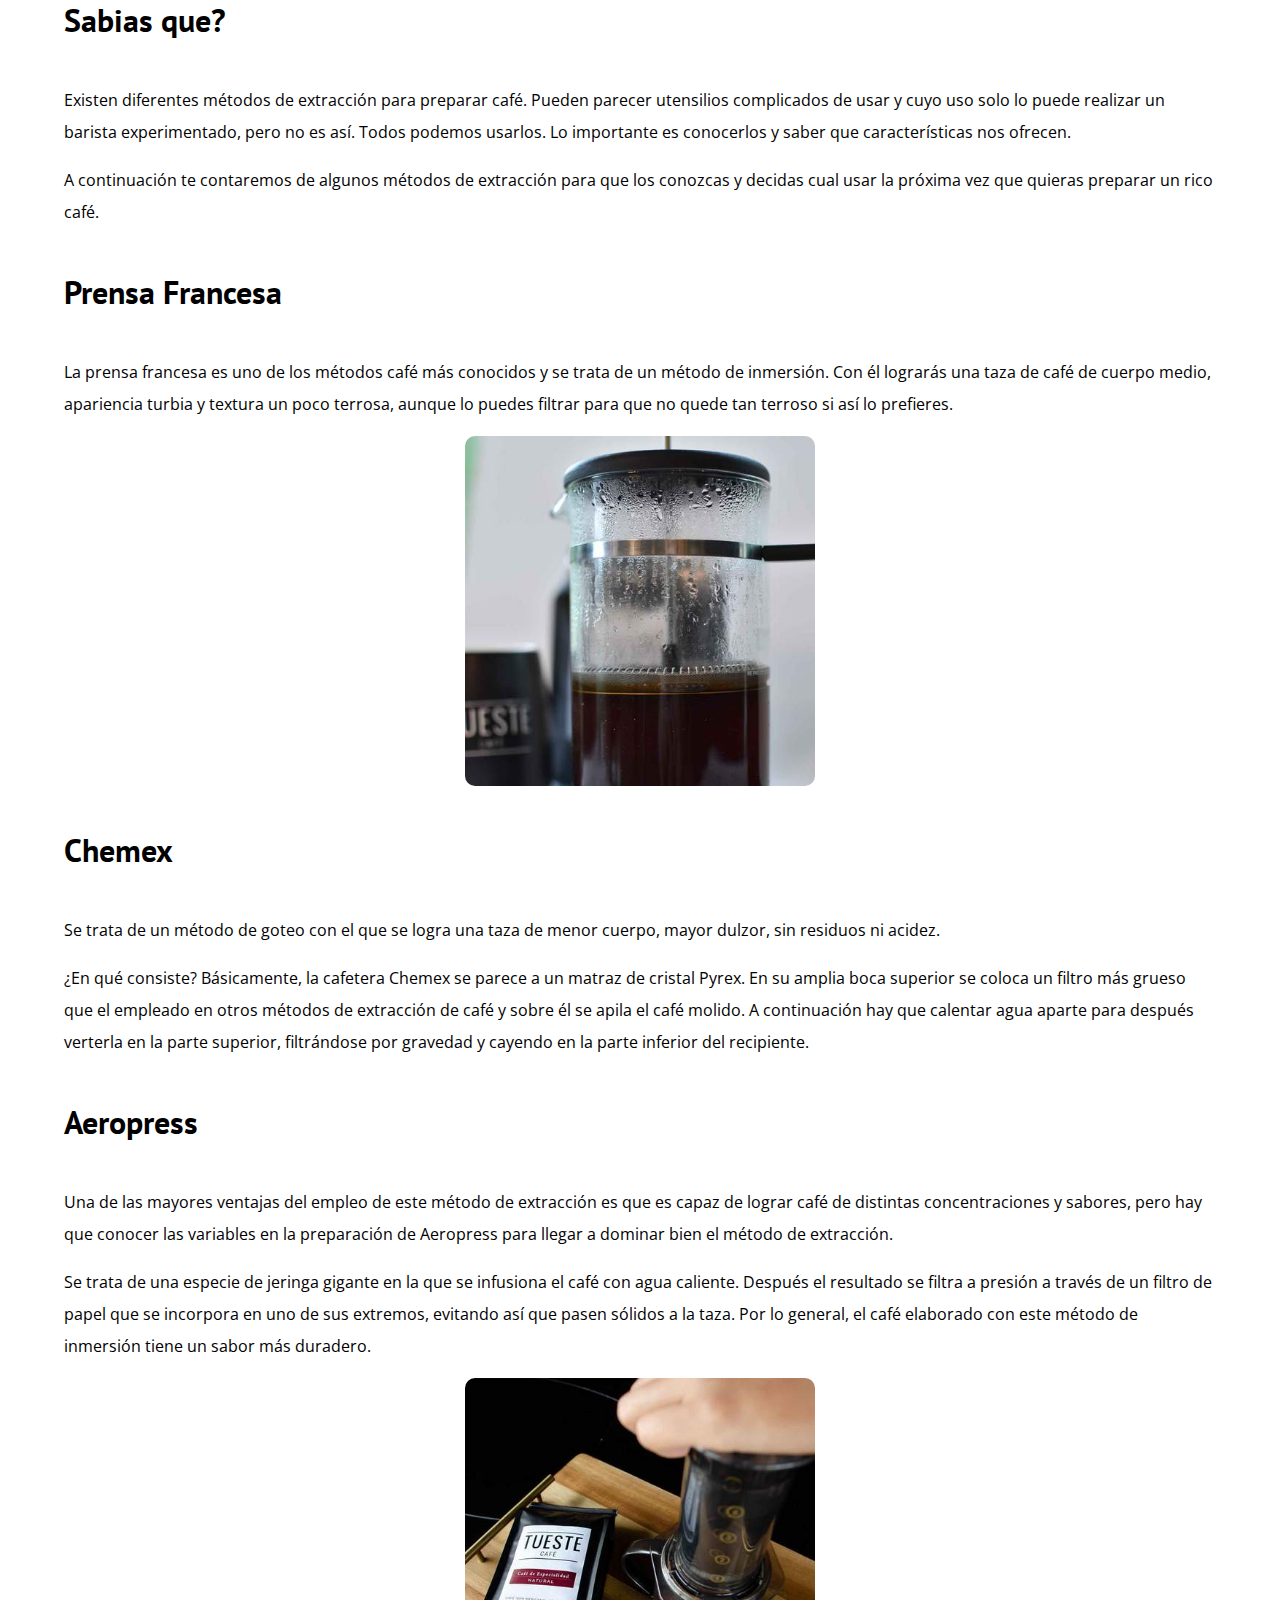
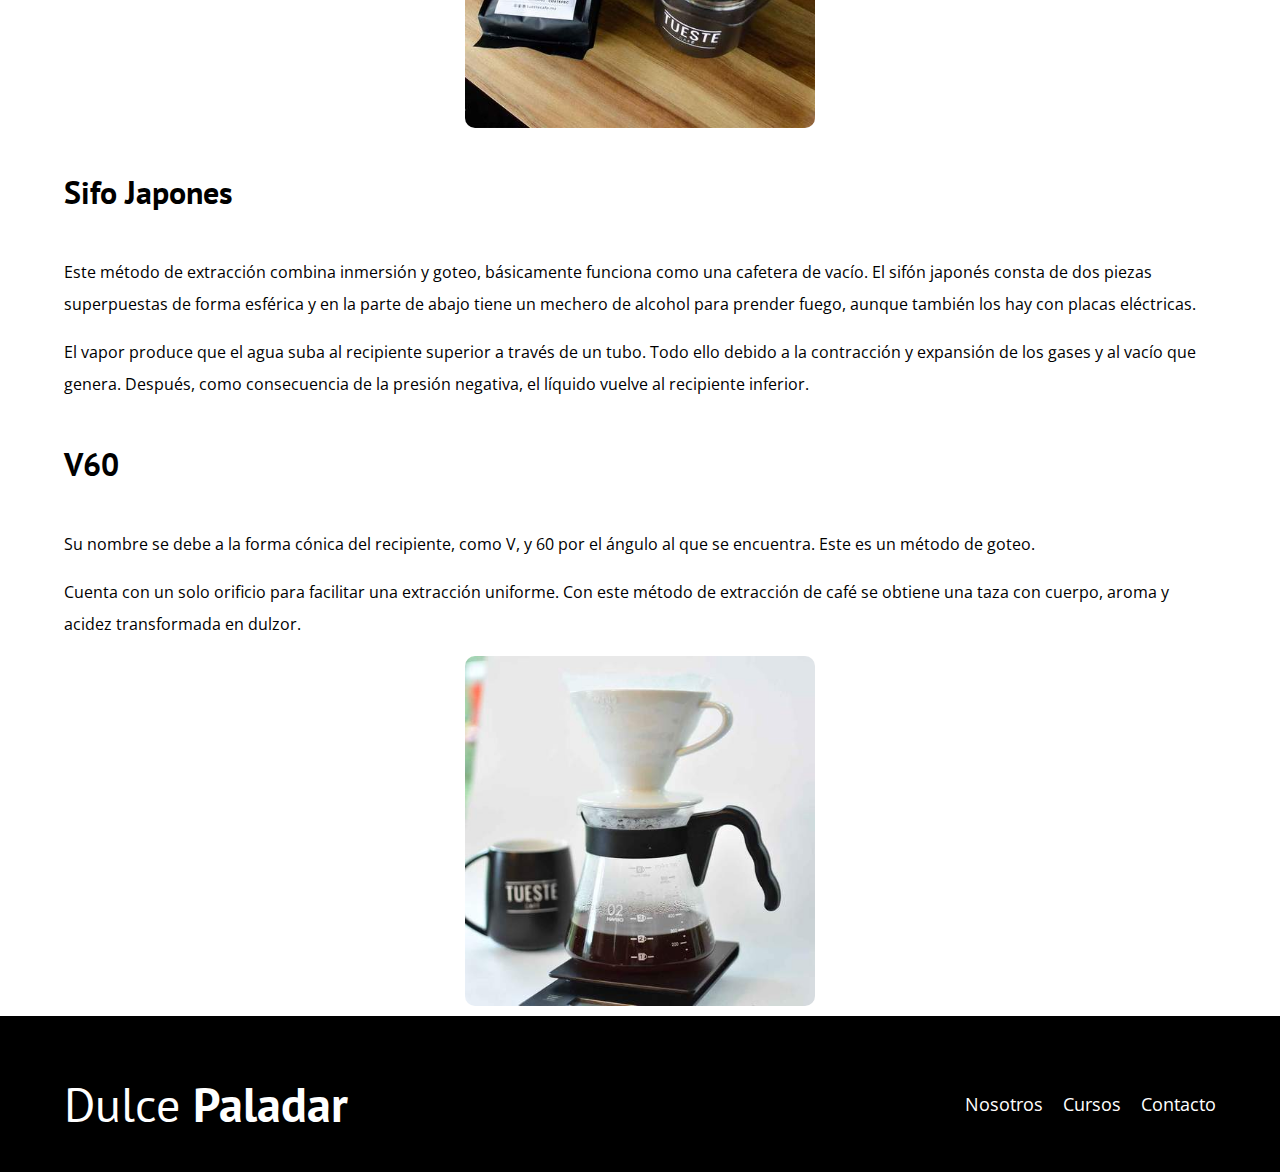
<file: formulario/extraccion_cafe.html>
<!DOCTYPE html>
<html lang="en">
<head>
    <meta charset="UTF-8">
    <meta http-equiv="X-UA-Compatible" content="IE=edge">
    <meta name="viewport" content="width=device-width, initial-scale=1.0">
    <title>BlogDeCafe</title>
    <link rel="stylesheet" href="css/normalize.css">
    <link rel="preconnect" href="https://fonts.googleapis.com">
    <link rel="preconnect" href="https://fonts.gstatic.com" crossorigin>
    <link href="https://fonts.googleapis.com/css2?family=Open+Sans&family=PT+Sans:wght@400;700&display=swap" rel="stylesheet">
    <link rel="stylesheet" href="css/style.css">
</head>
<body>

    <header class="header">

        <div class="contenedor">
            <div class="barra">
                <a class="logo" href="index.html">
                  <h1 class="logo__nombre no-margin centrar-texto">Dulce <span class="logo__bold">Paladar</span></h1>  
                </a>

                <nav class="navegacion">
                    <a href="nosotros.html" class="navegacion__enlace">Nosotros</a>
                    <a href="cursos.html" class="navegacion__enlace">Cursos</a>
                    <a href="contacto.html" class="navegacion__enlace">Contacto</a>
                </nav>
            </div>
        </div>

        <div class="header__texto">
            <h2 class="no-margin"> Blog de Café con Consejos y Cursos</h2>
            <p>Aprende de los expertos con las mejores recetas y conceptos</p>
        </div>
    </header>

    <main class="contenedor">
        <h3 class="centrar-texto">Tecnicas de Extracción de Cáfe</h3>

        <img src="img/cafe_calidad.jpg" alt="Blog1">
        <h3>Sabias que?</h3>
    
        <p>
            Existen diferentes métodos de extracción para preparar café. Pueden parecer utensilios complicados de usar y cuyo uso solo lo puede realizar un barista experimentado, pero no es así. Todos podemos
            usarlos. Lo importante es conocerlos y saber que características nos ofrecen.</p>
        
        <p>
            A continuación te contaremos de algunos métodos de extracción para que los conozcas y decidas cual usar la próxima vez que quieras preparar un rico café. </p>

        <h3>Prensa Francesa</h3>    
        <p>
            La prensa francesa es uno de los métodos café más conocidos y se trata de un método de inmersión. Con él lograrás una taza de café de cuerpo medio, apariencia turbia y textura un poco terrosa, 
            aunque lo puedes filtrar para que no quede tan terroso si así lo prefieres.</p>
    <div class="centro-taller">    
        <img  src="img/prensa_francesa.jpg" alt="">
    </div>
        <h3>Chemex</h3>    
        <p>
            Se trata de un método de goteo con el que se logra una taza de menor cuerpo, mayor dulzor, sin residuos ni acidez.</p>

        <p>
            ¿En qué consiste? Básicamente, la cafetera Chemex se parece a un matraz de cristal Pyrex. En su amplia boca superior se coloca un filtro más grueso que el empleado en otros métodos de extracción de
            café y sobre él se apila el café molido. A continuación hay que calentar agua aparte para después verterla en la parte superior, filtrándose por gravedad y cayendo en la parte inferior del recipiente.</p>

        <h3>Aeropress</h3>
        
        <p>
            Una de las mayores ventajas del empleo de este método de extracción es que es capaz de lograr café de distintas concentraciones y sabores, pero hay que conocer las variables en la preparación de Aeropress para llegar a dominar bien el método de extracción.</p>
        <p>
            Se trata de una especie de jeringa gigante en la que se infusiona el café con agua caliente. Después el resultado se filtra a presión a través de un filtro de papel que se incorpora en uno de sus extremos, evitando así que pasen sólidos a la taza. Por lo general,
            el café elaborado con este método de inmersión tiene un sabor más duradero.</p>
    <div class="centro-taller">    
        <img  src="img/aeropress.jpg" alt="">
    </div>

        <h3>Sifo Japones</h3>
        <p>Este método de extracción combina inmersión y goteo, básicamente funciona como una cafetera de vacío. El sifón japonés consta de dos piezas superpuestas de forma esférica y en la parte de abajo tiene un mechero de alcohol para prender fuego, aunque también los hay con placas eléctricas.</p>
        <p>El vapor produce que el agua suba al recipiente superior a través de un tubo. Todo ello debido a la contracción y expansión de los gases y al vacío que genera. Después, como consecuencia de la presión negativa, el líquido vuelve al recipiente inferior.</p>

        <h3>V60</h3>
        <p>Su nombre se debe a la forma cónica del recipiente, como V, y 60 por el ángulo al que se encuentra. Este es un método de goteo. </p>
        <p>Cuenta con un solo orificio para facilitar una extracción uniforme. Con este método de extracción de café se obtiene una taza con cuerpo, aroma y acidez transformada en dulzor.</p>
    <div class="centro-taller">    
        <img  src="img/v60.jpg" alt="">
    </div>

    </main>

    <footer class="footer">
        <div class="contenedor">
                <div class="barra">
                    <a class="logo" href="index.html">
                      <h1 class="logo__nombre no-margin centrar-texto">Dulce <span class="logo__bold">Paladar</span></h1>  
                    </a>
    
                    <nav class="navegacion">
                        <a href="nosotros.html" class="navegacion__enlace">Nosotros</a>
                        <a href="cursos.html" class="navegacion__enlace">Cursos</a>
                        <a href="contacto.html" class="navegacion__enlace">Contacto</a>
                    </nav>
                </div>       
        </div>
    </footer>
    
</body>
</html>
</file>
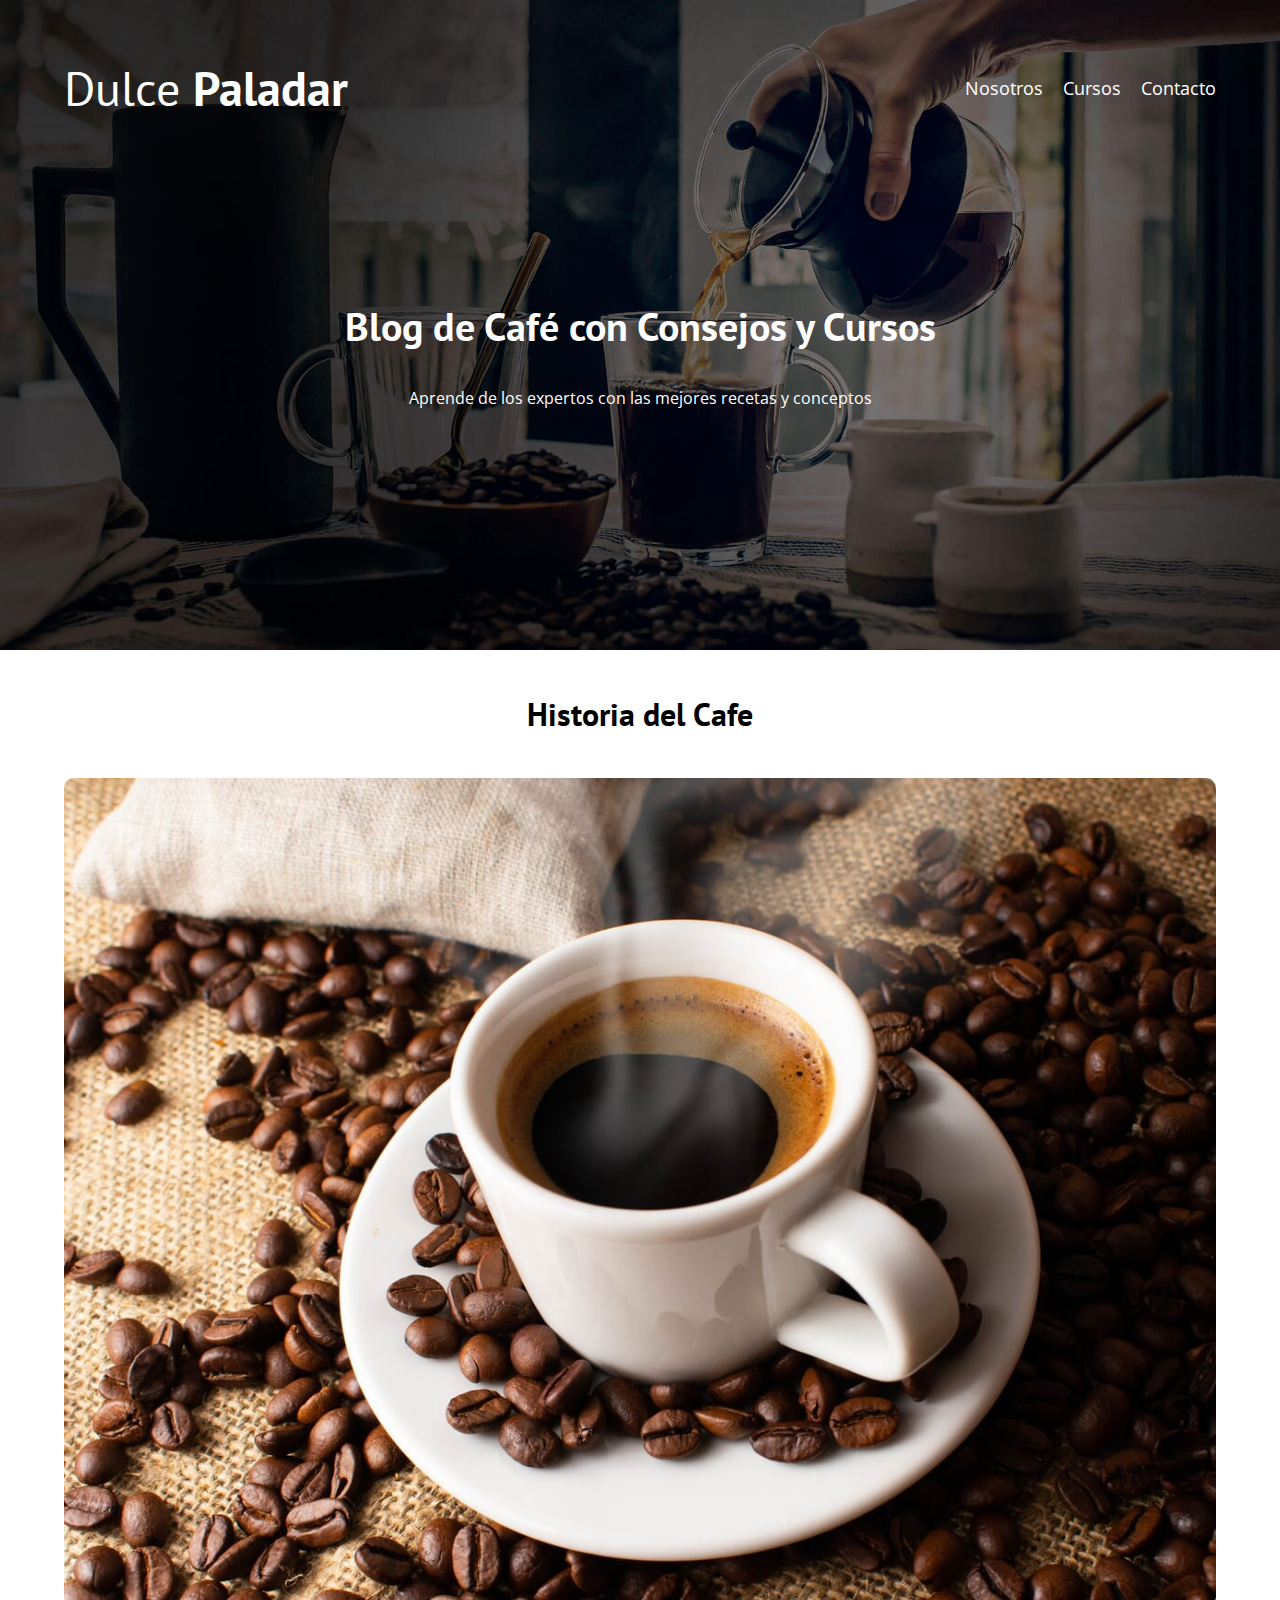
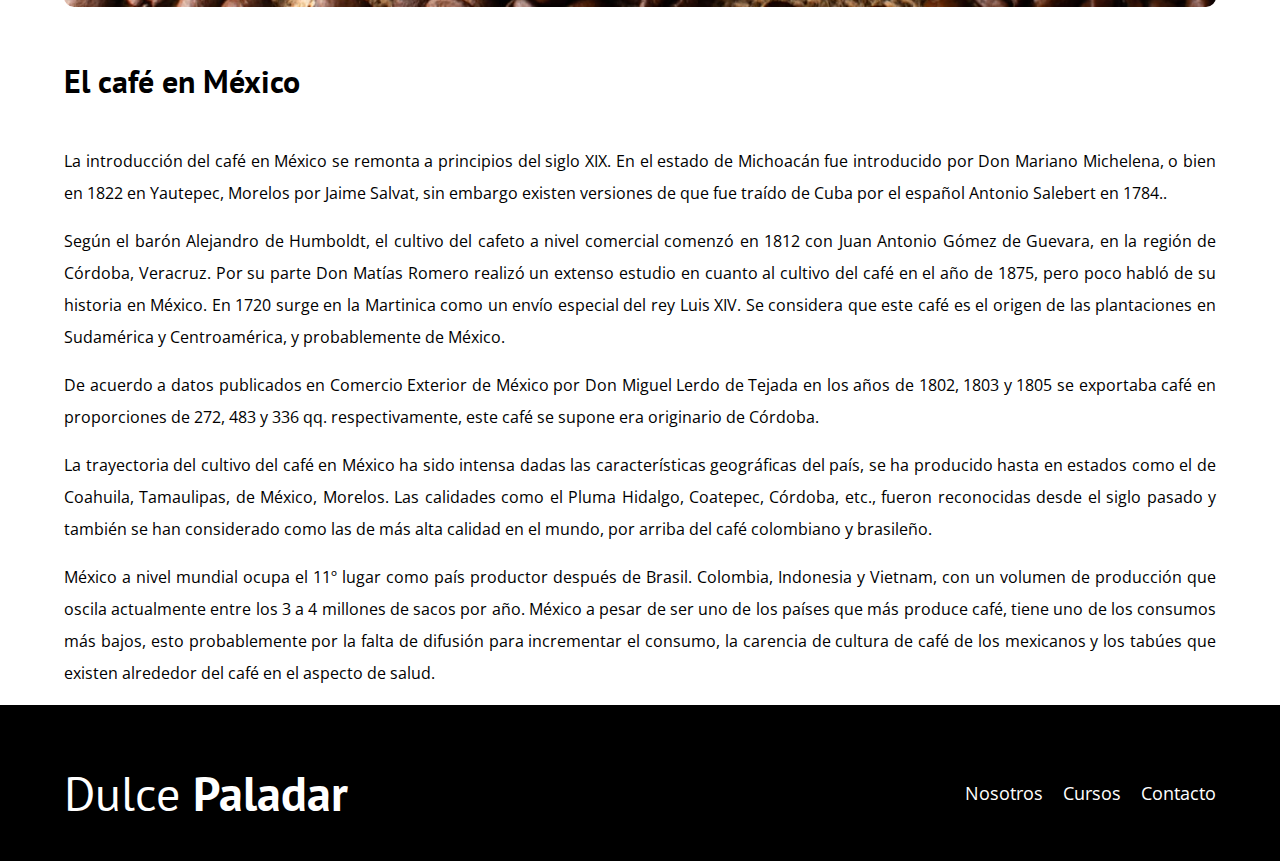
<file: formulario/historia_cafe.html>
<!DOCTYPE html>
<html lang="en">
<head>
    <meta charset="UTF-8">
    <meta http-equiv="X-UA-Compatible" content="IE=edge">
    <meta name="viewport" content="width=device-width, initial-scale=1.0">
    <title>BlogDeCafe</title>
    <link rel="stylesheet" href="css/normalize.css">
    <link rel="preconnect" href="https://fonts.googleapis.com">
    <link rel="preconnect" href="https://fonts.gstatic.com" crossorigin>
    <link href="https://fonts.googleapis.com/css2?family=Open+Sans&family=PT+Sans:wght@400;700&display=swap" rel="stylesheet">
    <link rel="stylesheet" href="css/style.css">
</head>
<body>

    <header class="header">

        <div class="contenedor">
            <div class="barra">
                <a class="logo" href="index.html">
                  <h1 class="logo__nombre no-margin centrar-texto">Dulce <span class="logo__bold">Paladar</span></h1>  
                </a>

                <nav class="navegacion">
                    <a href="nosotros.html" class="navegacion__enlace">Nosotros</a>
                    <a href="cursos.html" class="navegacion__enlace">Cursos</a>
                    <a href="contacto.html" class="navegacion__enlace">Contacto</a>
                </nav>
            </div>
        </div>

        <div class="header__texto">
            <h2 class="no-margin"> Blog de Café con Consejos y Cursos</h2>
            <p>Aprende de los expertos con las mejores recetas y conceptos</p>
        </div>
    </header>

    <main class="contenedor">
        <h3 class="centrar-texto">Historia del Cafe</h3>

        <img src="img/historia.jpg" alt="Blog1">
        <h3>El café en México</h3>
    <div class="info">
        <p>
            La introducción del café en México se remonta a principios del siglo XIX. En el estado de Michoacán fue introducido por Don Mariano Michelena, o bien en 1822 en Yautepec, Morelos por 
            Jaime Salvat, sin embargo existen versiones de que fue traído de Cuba por el español Antonio Salebert en 1784..</p>
        
        <p>
            Según el barón Alejandro de Humboldt, el cultivo del cafeto a nivel comercial comenzó en 1812 con Juan Antonio Gómez de Guevara, en la región de Córdoba, Veracruz. Por su parte
            Don Matías Romero realizó un extenso estudio en cuanto al cultivo del café en el año de 1875, pero poco habló de su historia en México. En 1720 surge en la Martinica como un envío 
            especial del rey Luis XIV. Se considera que este café es el origen de las plantaciones en Sudamérica y Centroamérica, y probablemente de México.</p>
        <p>
            De acuerdo a datos publicados en Comercio Exterior de México por Don Miguel Lerdo de Tejada en los años de 1802, 1803 y 1805 se exportaba café en proporciones de 272, 483 y 336 qq. 
            respectivamente, este café se supone era originario de Córdoba.</p>
        <p>
            La trayectoria del cultivo del café en México ha sido intensa dadas las características geográficas del país, se ha producido hasta en estados como el de Coahuila, Tamaulipas, de México, Morelos.
            Las calidades como el Pluma Hidalgo, Coatepec, Córdoba, etc., fueron reconocidas desde el siglo pasado y también se han considerado como las de más alta calidad en el mundo, por arriba del café 
            colombiano y brasileño.</p>
        <p>
            México a nivel mundial ocupa el  11º lugar como país productor después de Brasil. Colombia, Indonesia y Vietnam, con un volumen de producción que oscila actualmente entre los  3 a 4 millones de
            sacos por año. México a pesar de ser uno de los países que más produce café, tiene uno de los consumos más bajos, esto probablemente por la falta de difusión para incrementar el consumo, la carencia
            de cultura de café de los mexicanos y los tabúes que existen alrededor del café en el aspecto de salud.</p>
    </div>   
        
    </main>

    <footer class="footer">
        <div class="contenedor">
                <div class="barra">
                    <a class="logo" href="index.html">
                      <h1 class="logo__nombre no-margin centrar-texto">Dulce <span class="logo__bold">Paladar</span></h1>  
                    </a>
    
                    <nav class="navegacion">
                        <a href="nosotros.html" class="navegacion__enlace">Nosotros</a>
                        <a href="cursos.html" class="navegacion__enlace">Cursos</a>
                        <a href="contacto.html" class="navegacion__enlace">Contacto</a>
                    </nav>
                </div>       
        </div>
    </footer>
    
</body>
</html>
</file>
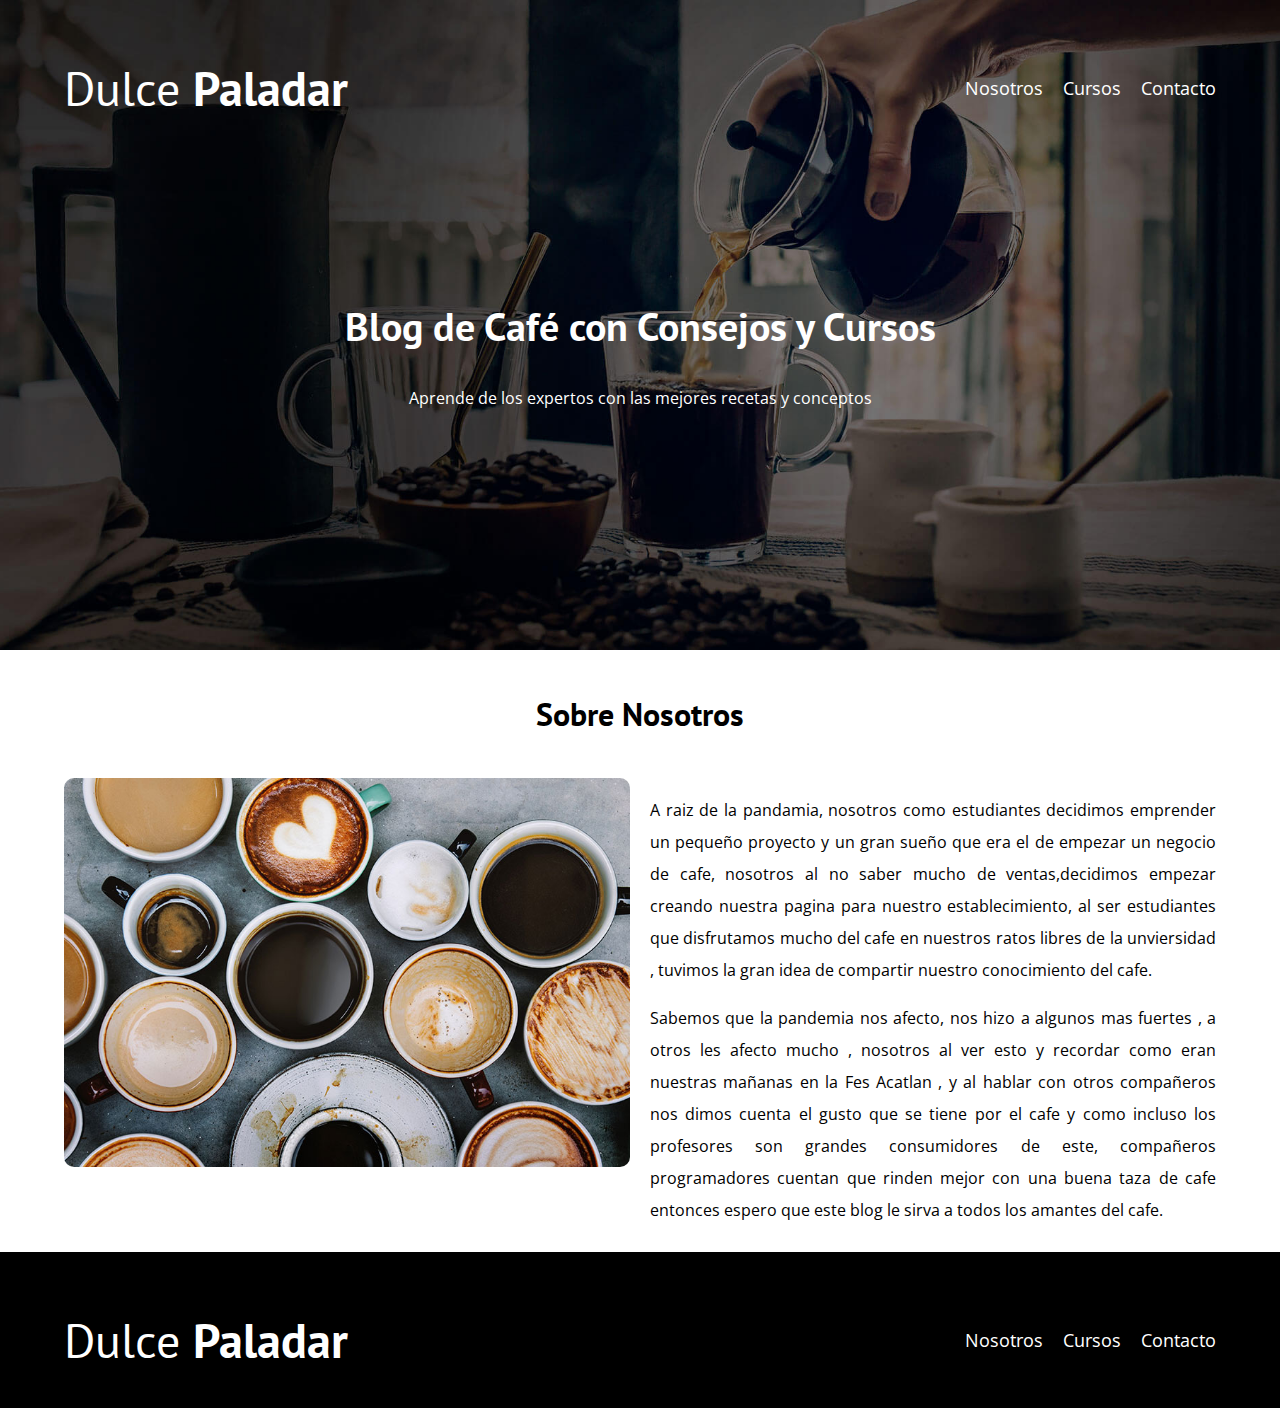
<file: formulario/nosotros.html>
<!DOCTYPE html>
<html lang="en">
<head>
    <meta charset="UTF-8">
    <meta http-equiv="X-UA-Compatible" content="IE=edge">
    <meta name="viewport" content="width=device-width, initial-scale=1.0">
    <title>BlogDeCafe</title>
    <link rel="stylesheet" href="css/normalize.css">
    <link rel="preconnect" href="https://fonts.googleapis.com">
    <link rel="preconnect" href="https://fonts.gstatic.com" crossorigin>
    <link href="https://fonts.googleapis.com/css2?family=Open+Sans&family=PT+Sans:wght@400;700&display=swap" rel="stylesheet">
    <link rel="stylesheet" href="css/style.css">
</head>
<body>

    <header class="header">

        <div class="contenedor">
            <div class="barra">
                <a class="logo" href="index.html">
                  <h1 class="logo__nombre no-margin centrar-texto">Dulce <span class="logo__bold">Paladar</span></h1>  
                </a>

                <nav class="navegacion">
                    <a href="nosotros.html" class="navegacion__enlace">Nosotros</a>
                    <a href="cursos.html" class="navegacion__enlace">Cursos</a>
                    <a href="contacto.html" class="navegacion__enlace">Contacto</a>
                </nav>
            </div>
        </div>

        <div class="header__texto">
            <h2 class="no-margin"> Blog de Café con Consejos y Cursos</h2>
            <p>Aprende de los expertos con las mejores recetas y conceptos</p>
        </div>
    </header>

    <main class="contenedor">
        <h3 class="centrar-texto">Sobre Nosotros</h3>

        <div class="sobre-nosotros">
            <div class="sobre-nosotros__imagen">
                <img src="img/nosotros.jpg" alt="Imagen nosotros">
            </div>
            <div class="sobre-nosotros__texto">
                <div class="info">
                    <p>A raiz de la pandamia, nosotros como estudiantes decidimos emprender un pequeño proyecto y un 
                    gran sueño que era el de empezar un negocio de cafe, nosotros al no saber mucho de ventas,decidimos
                    empezar creando nuestra pagina para nuestro establecimiento, al ser estudiantes que disfrutamos mucho
                    del cafe en nuestros ratos libres de la unviersidad , tuvimos la gran idea de compartir nuestro conocimiento
                    del cafe.
                    </p>

                    <p>Sabemos que la pandemia nos afecto, nos hizo a algunos mas fuertes , a otros les afecto mucho ,
                    nosotros al ver esto y recordar como eran nuestras mañanas en la Fes Acatlan , y al hablar con otros
                    compañeros nos dimos cuenta el gusto que se tiene por el cafe y como incluso los profesores son grandes
                    consumidores de este, compañeros programadores cuentan que rinden mejor con una buena taza de cafe entonces
                    espero que este blog le sirva a todos los amantes del cafe.

                    </p>
                </div>
            </div>
        </div>
  
    </main>

    <footer class="footer">
        <div class="contenedor">
                <div class="barra">
                    <a class="logo" href="index.html">
                      <h1 class="logo__nombre no-margin centrar-texto">Dulce <span class="logo__bold">Paladar</span></h1>  
                    </a>
    
                    <nav class="navegacion">
                        <a href="nosotros.html" class="navegacion__enlace">Nosotros</a>
                        <a href="cursos.html" class="navegacion__enlace">Cursos</a>
                        <a href="contacto.html" class="navegacion__enlace">Contacto</a>
                    </nav>
                </div>       
        </div>
    </footer>
    
</body>
</html>
</file>
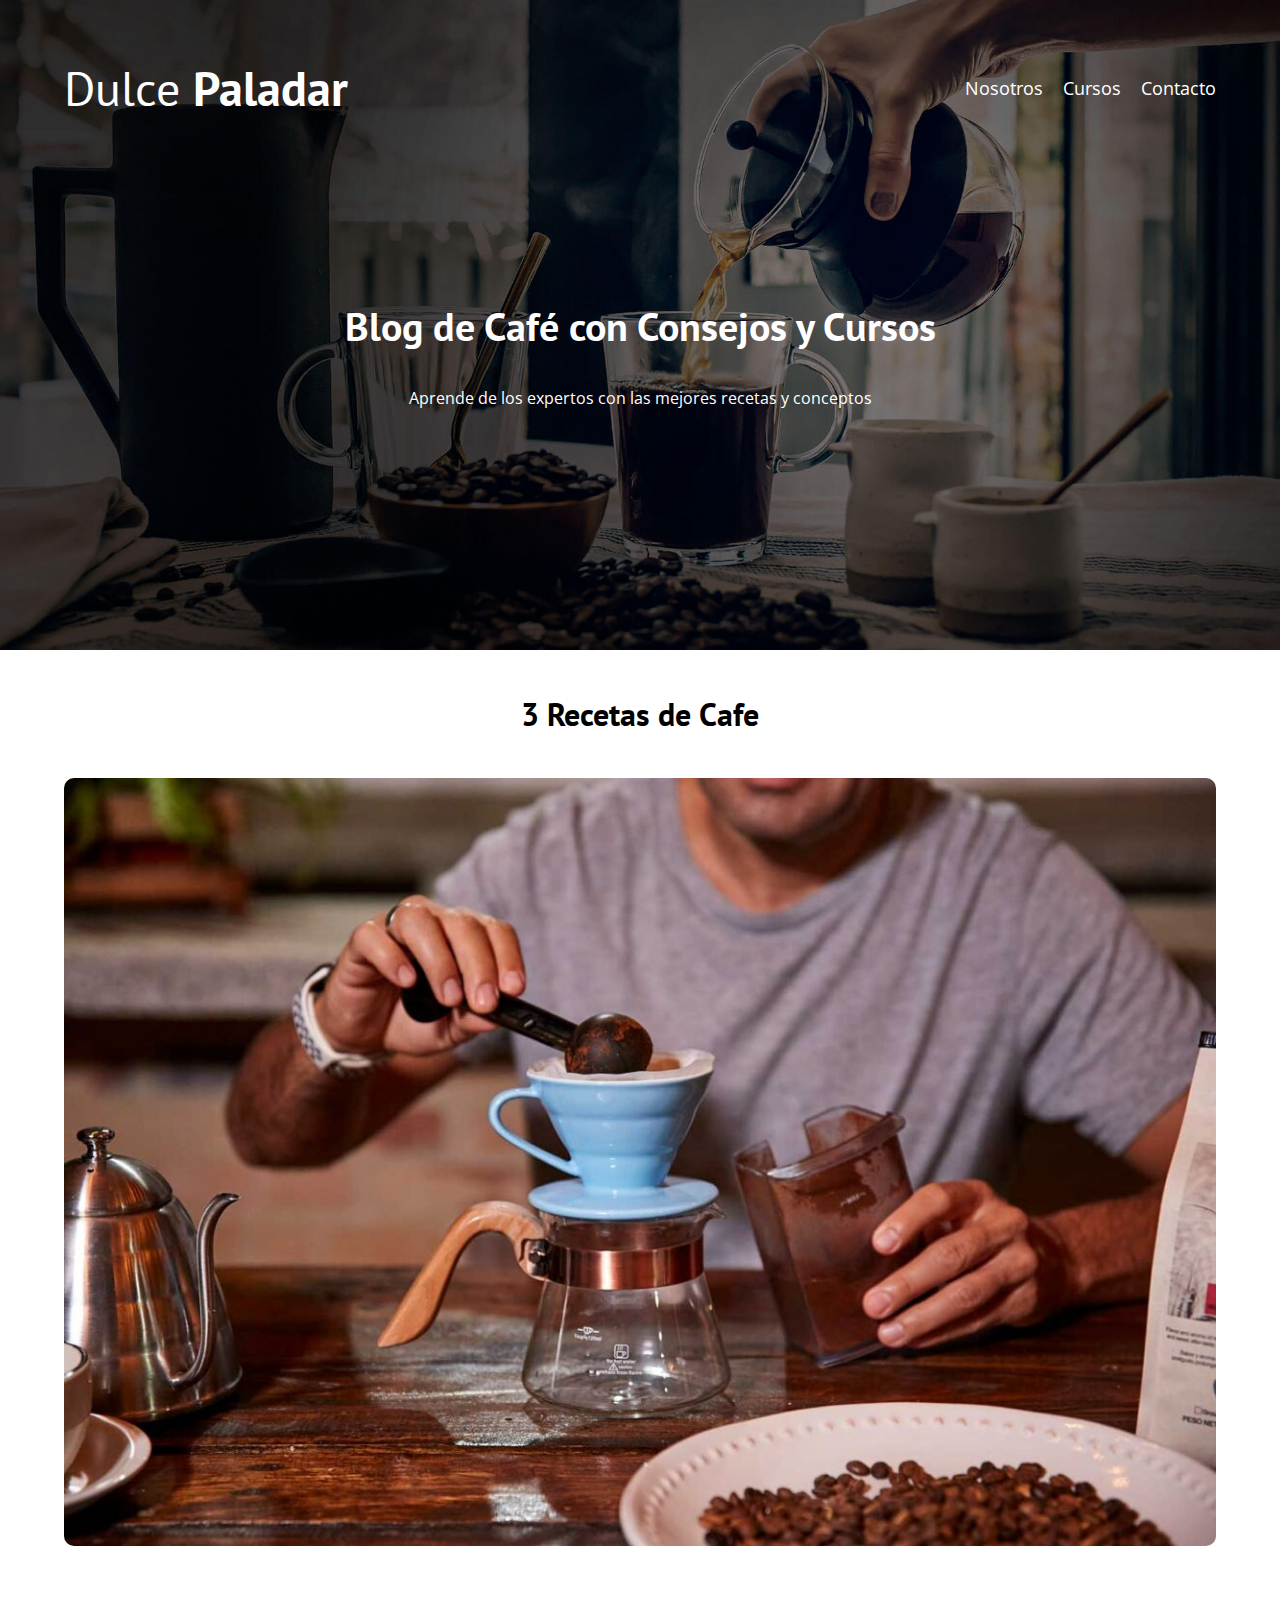
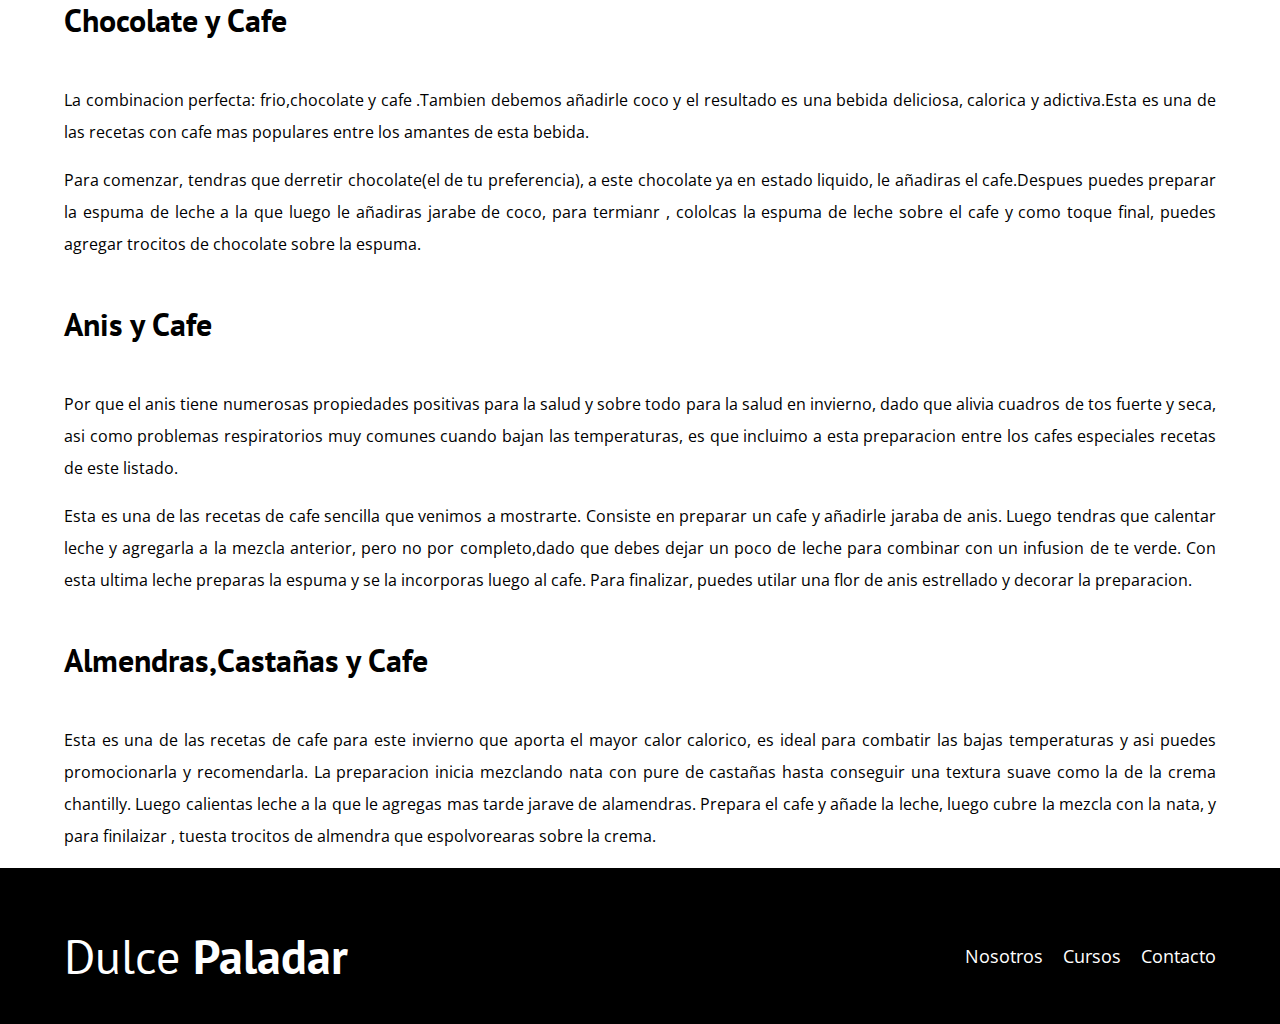
<file: formulario/recetas_cafe.html>
<!DOCTYPE html>
<html lang="en">
<head>
    <meta charset="UTF-8">
    <meta http-equiv="X-UA-Compatible" content="IE=edge">
    <meta name="viewport" content="width=device-width, initial-scale=1.0">
    <title>BlogDeCafe</title>
    <link rel="stylesheet" href="css/normalize.css">
    <link rel="preconnect" href="https://fonts.googleapis.com">
    <link rel="preconnect" href="https://fonts.gstatic.com" crossorigin>
    <link href="https://fonts.googleapis.com/css2?family=Open+Sans&family=PT+Sans:wght@400;700&display=swap" rel="stylesheet">
    <link rel="stylesheet" href="css/style.css">
</head>
<body>

    <header class="header">

        <div class="contenedor">
            <div class="barra">
                <a class="logo" href="index.html">
                  <h1 class="logo__nombre no-margin centrar-texto">Dulce <span class="logo__bold">Paladar</span></h1>  
                </a>

                <nav class="navegacion">
                    <a href="nosotros.html" class="navegacion__enlace">Nosotros</a>
                    <a href="cursos.html" class="navegacion__enlace">Cursos</a>
                    <a href="contacto.html" class="navegacion__enlace">Contacto</a>
                </nav>
            </div>
        </div>

        <div class="header__texto">
            <h2 class="no-margin"> Blog de Café con Consejos y Cursos</h2>
            <p>Aprende de los expertos con las mejores recetas y conceptos</p>
        </div>
    </header>

    <main class="contenedor">
        <h3 class="centrar-texto">3 Recetas de Cafe</h3>

        <img src="img/receta.jpg" alt="Blog1">
        <h3>Chocolate y Cafe</h3>
    <div class="info">
        <p>
            La combinacion perfecta: frio,chocolate y cafe .Tambien debemos añadirle coco y el resultado es una bebida deliciosa, calorica y adictiva.Esta es una de 
            las recetas con cafe mas populares entre los amantes de esta bebida.</p>
        
        <p>
            Para comenzar, tendras que derretir chocolate(el de tu preferencia), a este chocolate ya en estado liquido, le añadiras el cafe.Despues puedes preparar la espuma de leche a la que luego le añadiras
            jarabe de coco, para termianr , cololcas la espuma de leche sobre el cafe y como toque final, puedes agregar trocitos de chocolate sobre la espuma. </p>
        
        <h3>Anis y Cafe</h3>    
        <p>
            Por que el anis tiene numerosas propiedades positivas para la salud y sobre todo para la salud en invierno, dado que alivia cuadros de tos fuerte y seca, asi como problemas respiratorios muy comunes cuando bajan
            las temperaturas, es que incluimo a esta preparacion entre los cafes especiales recetas de este listado.</p>
        <p>
            Esta es una de las recetas de cafe sencilla que venimos a mostrarte. Consiste en preparar un cafe y añadirle jaraba de anis. Luego tendras que calentar leche y agregarla a la mezcla anterior, pero no por completo,dado 
            que debes dejar un poco de leche para combinar con un infusion de te verde. Con esta ultima leche preparas la espuma y se la incorporas luego al cafe. Para finalizar, puedes utilar una flor de anis estrellado y decorar
            la preparacion.</p>
   
        <h3> Almendras,Castañas y Cafe</h3>
        
        <p>
             Esta es una de las recetas de cafe para este invierno que aporta el mayor calor calorico, es ideal para combatir las bajas temperaturas y asi puedes promocionarla y recomendarla. La preparacion inicia 
             mezclando nata con pure de castañas hasta conseguir una textura suave como la de la crema chantilly. Luego calientas leche a la que le agregas mas tarde jarave de alamendras. Prepara el cafe y añade la
             leche, luego cubre la mezcla con la nata, y para finilaizar , tuesta trocitos de almendra que espolvorearas sobre la crema.
 
        </p>
    </div>
        
    </main>

    <footer class="footer">
        <div class="contenedor">
                <div class="barra">
                    <a class="logo" href="index.html">
                      <h1 class="logo__nombre no-margin centrar-texto">Dulce <span class="logo__bold">Paladar</span></h1>  
                    </a>
    
                    <nav class="navegacion">
                        <a href="nosotros.html" class="navegacion__enlace">Nosotros</a>
                        <a href="cursos.html" class="navegacion__enlace">Cursos</a>
                        <a href="contacto.html" class="navegacion__enlace">Contacto</a>
                    </nav>
                </div>       
        </div>
    </footer>
    
</body>
</html>
</file>
<file: formulario/css/style.css>
:root{
    --fuenteHeading: 'PT Sans',sans-serif;
    --fuenteParrafos: 'Open Sans', sans-serif;

    --primario: #784D3C;
    --gris: #e1e1e1;
    --blanco: #ffffff;
    --negro: #000000;
}
html{
    box-sizing: border-box;
    font-size: 62.5%; /*para que 1 rem sean 10px*/
}
*,*:before, *:after{
    box-sizing: inherit;
}
body{
    font-family: var(--fuenteParrafos);
    font-size: 1.6rem;
    line-height: 2;
}

/** Globales **/
.contenedor{
    width: min(90%, 120rem);
    margin: 0 auto;
}
a{
    text-decoration: none;
}
h1,h2,h3,h4{
    font-family: var(--fuenteHeading);
    line-height: 1,2;
}
h1{
    font-size: 4.8rem;
}
h2{
    font-size: 4rem;
}
h3{
    font-size: 3.2rem;
}
h4{
    font-size: 2.8rem;
}
img{
    max-width: 100%;
    border-radius: 1rem;

}
/**Justificar texto informacion*/
.info{
    text-align: justify;
}


/**Imagenes**/
.centro-taller{
    display: flex;
    justify-content: center;
    height: 35rem;
}

/** Utilidades**/
.no-margin{
    margin: 0;
}
.no-padding{
    padding: 0;
}
.centrar-texto{
    text-align: center;
}

/** Header **/
.header{
    background-image: url(../img/banner.jpg) ;
    height: 65rem;
    background-size: cover;
    background-repeat: no-repeat;
    background-position:center center ;
}
.header__texto{
    text-align: center;
    color: var(--blanco);
    margin-top: 5rem;
}
@media (min-width: 768px) { 
   .header__texto{
        margin-top: 15rem;   
   }
}
.barra{
   padding-top: 4rem; 
}

@media (min-width: 768px) { 
   .barra{
       display: flex;
       justify-content: space-between;
       align-items: center;
   }
}
.logo{
    color: var(--blanco);

}
.logo__nombre{
    font-weight: 400;
}
.logo__bold{
    font-weight: 700;
}
@media (min-width: 768px) { 
   .navegacion{
       display: flex;
       gap: 2rem;
   }
}
.navegacion__enlace{
    display: block;
    text-align: center;
    font-size: 1.8rem;
    color: var(--blanco);
}

@media (min-width: 768px) { 
   .contenido-principal{
       display: grid;
       grid-template-columns: 2fr 1fr;
       column-gap: 5rem;
   }
}

.entrada{
    border-bottom: 1px solid var(--gris);
    margin-bottom: 2rem;
}
.entrada:last-of-type{
    border: none;
    margin-bottom: 0;
}
.boton{
    display: block;
    font-family: var(--fuenteHeading);
    color: var(--blanco);
    text-align: center;
    padding: 1rem 3rem;
    font-size: 1.8rem;
    text-transform: uppercase;
    font-weight: 700;
    margin-bottom: 2rem;
    border: none;
}
@media (min-width: 768px) {
    .boton{
        display: inline-block;
    }  
}
.boton:hover{
    cursor: pointer;
}
.boton--primario{
   background-color: var(--negro); 
}
.boton--secundario{
    background-color: var(--primario);
}

.cursos{
    list-style: none;
}

.widget-curso{
    border-bottom: 1px solid var(--gris);
    margin-bottom: 2rem;
}
.widget-curso:last-of-type{
    border: none;
    margin-bottom: 0;
}
.widget-curso__label{
    font-family: var(--fuenteHeading);
    font-weight: bold;
}
.widget-curso__info{
    font-weight: normal;
}
.widget-curso__label,
.widget-curso__info{
    font-size: 2rem;
}

.footer{
    background-color: var(--negro);
    padding-bottom: 2rem;
    margin-top: 1rem;
}

/** Sobre Nosotros */
@media (min-width: 768px){
     .sobre-nosotros{
         display:grid;
         grid-template-columns: repeat(2, 1fr);
         column-gap: 2rem;
     }    
}

/** Cursos*/
.curso{
    padding: 3rem 0;
    border-bottom: 1px solid var(--gris);
}
@media (min-width: 768px){
    .curso{
        display: grid;
        grid-template-columns: 1fr 2fr;
        column-gap: 2rem;
    }
}
.curso:last-of-type{  
    border: none;
}
.curso__label{ /** esto se puede agregar a la linea de codigo 165 */
    font-family: var(--fuenteHeading);
    font-weight: bold;
}
.curso__info{
    font-weight: normal;
}
.curso__label,
.curso__info{
    font-size: 2rem;
}

/* Contacto */
.contacto-bg{
    background-image: url(../img/contacto.jpg);
    height: 40rem;
    background-size: cover;
    background-repeat: no-repeat;
}

/** Formulario*/

.formulario{
    background-color: var(--blanco);
    margin: -5rem auto 0;
    width: 95%;
    padding: 5rem;
}
.campo{
    display: flex;
    margin-bottom: 2rem;
}
.campo__label{
    flex: 0 0 9rem;
    text-align: right;
    padding-right: 2rem;
}
.campo__field{
    flex: 1;
    border: 1px solid var(--gris);
}
.campo__field--textarea{
    height: 20rem;

}
</file>
